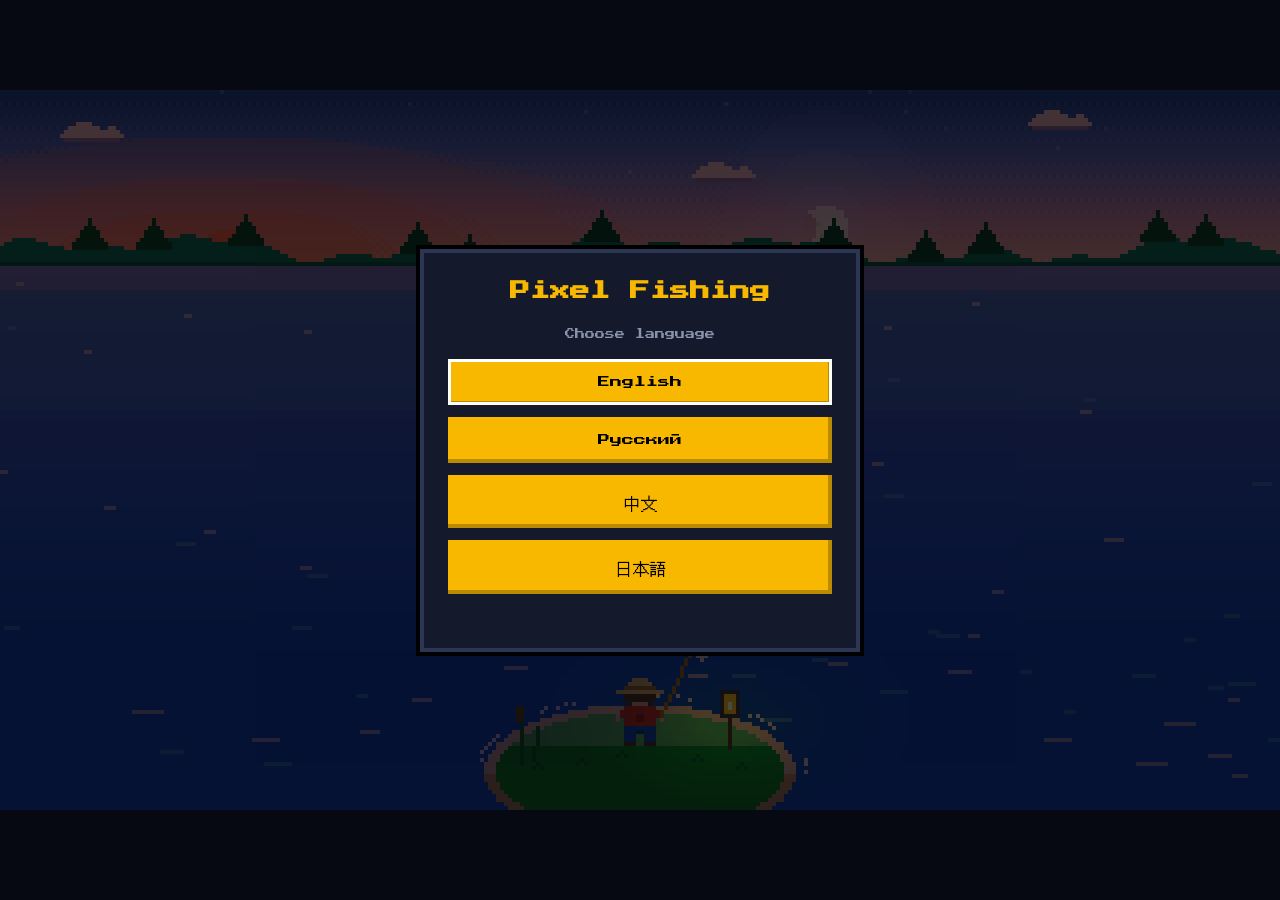
<file: web/fishing/index.html>
<!doctype html>
<html lang="en">
<head>
<meta charset="utf-8">
<meta name="viewport" content="width=device-width, initial-scale=1">
<title>Pixel Fishing</title>
<link rel="preconnect" href="https://fonts.googleapis.com">
<link rel="preconnect" href="https://fonts.gstatic.com" crossorigin>
<link href="https://fonts.googleapis.com/css2?family=DotGothic16&family=Press+Start+2P&display=swap" rel="stylesheet">
<link rel="stylesheet" href="style.css">
</head>
<body>
<div id="stage">
  <canvas id="game" width="320" height="180"></canvas>
  <canvas id="hud"></canvas>
  <!-- Гаечка: окно настроек прямо в игре (js/settings.js) -->
  <button id="gear" type="button" style="display:none" aria-label="Settings">
    <svg viewBox="0 0 16 16" shape-rendering="crispEdges" aria-hidden="true">
      <path fill="currentColor" d="M7 0h2v2h2V1h1v1h1v1h-1v2h1v2h2v2h-2v2h-1v2h1v1h-1v1h-1v-1h-2v2H7v-2H5v1H4v-1H3v-1h1v-2H3V9H1V7h2V5h1V3H3V2h1V1h1v1h2zM6 6v4h4V6z"/>
    </svg>
  </button>
</div>

<div class="overlay" id="overlay">
  <div class="card">
    <!-- Заголовок, текст и кнопки заполняет js/menu.js на выбранном языке -->
    <h1 id="overlayTitle"></h1>
    <!-- Ролик с жестом и полоска прогресса - только в настройке контроллера (js/setup.js) -->
    <video id="overlayVideo" autoplay loop muted playsinline style="display:none"></video>
    <p id="overlayText"></p>
    <div id="overlayBar" style="display:none"><i></i></div>
    <div id="overlayButtons"></div>
    <div id="overlayStatus"></div>
  </div>
</div>

<!--
  Порядок подключения важен: каждый файл может пользоваться тем, что объявлено в файлах выше.
  Что за что отвечает - см. README.md в этой папке.
-->
<script src="js/config.js"></script>
<script src="js/i18n.js"></script>
<script src="js/utils.js"></script>
<script src="js/render.js"></script>
<script src="js/sprites.js"></script>
<script src="js/scene.js"></script>
<script src="js/fisher.js"></script>
<script src="js/effects.js"></script>
<script src="js/sound.js"></script>
<script src="js/daytime.js"></script>
<script src="js/ambience.js"></script>
<script src="js/fishzone.js"></script>
<script src="js/floaters.js"></script>
<script src="js/bait.js"></script>
<script src="js/mosquito.js"></script>
<script src="js/bucket.js"></script>
<script src="js/campfire.js"></script>
<script src="js/wood.js"></script>
<script src="js/balance.js"></script>
<script src="js/stick.js"></script>
<script src="js/game.js"></script>
<script src="js/states.js"></script>
<script src="js/photo.js"></script>
<script src="js/draw.js"></script>
<script src="js/menu.js"></script>
<script src="js/settings.js"></script>
<script src="js/controller.js"></script>
<script src="js/setup.js"></script>
<script src="js/main.js"></script>
</body>
</html>
</file>
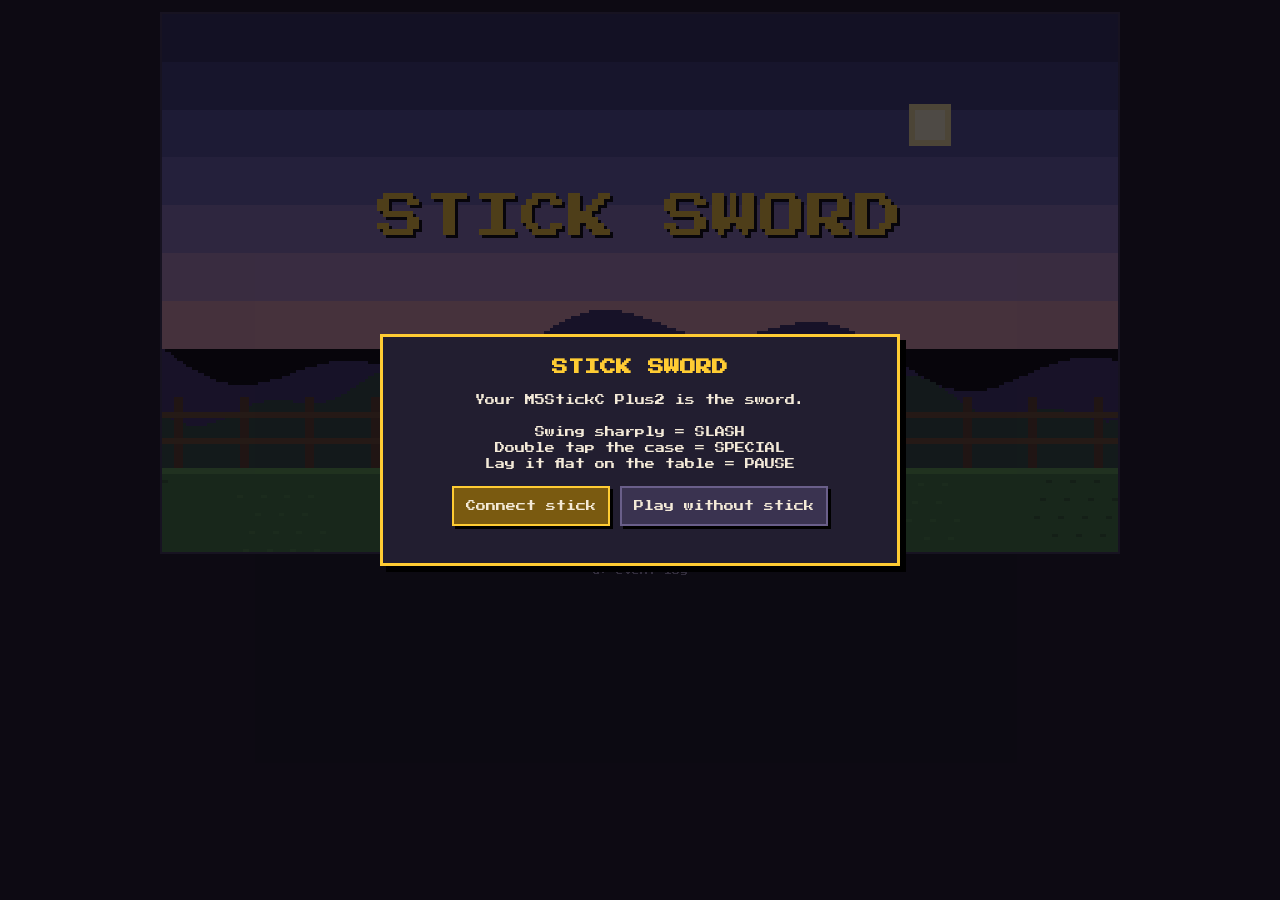
<file: skill/m5stack-motion-game-workspace/iteration-1/sword-game-stickcplus2/with_skill/outputs/index.html>
<!doctype html>
<html lang="en">
<head>
<meta charset="utf-8">
<meta name="viewport" content="width=device-width, initial-scale=1">
<title>Stick Sword</title>
<link rel="preconnect" href="https://fonts.googleapis.com">
<link href="https://fonts.googleapis.com/css2?family=Press+Start+2P&display=swap" rel="stylesheet">
<!--
  STICK SWORD — a tiny browser game played with an M5StickC Plus2 as a sword over Bluetooth LE.

  Controls (stick / keyboard / touch buttons all go through the same onControllerEvent):
    sharp swing          HIGH_G   H, Enter, or click the game   -> SLASH
    double tap the case  TAP2     Space                         -> SPECIAL ATTACK (4 s cooldown)
    button A             BTN      A                             -> spare special key
    lay flat on table    FLAT 1/0 F (toggles)                   -> PAUSE / RESUME
    G = show/hide the event log (works with the stick too: use it to tune thresholds)

  Web Bluetooth works only in Chrome / Edge (desktop or Android) and only on https:// or
  http://localhost. Keyboard/touch mode works everywhere, even opened as a local file.

  File map (all in this one page):
    CONFIG ......... every tunable number of the game
    PROTOCOL / BLE . UUIDs + packet parsing — must match StickCP2_Sword.ino
    INPUT .......... keyboard + touch buttons -> the same events as the stick
    SOUND .......... WebAudio blips, no audio files
    GAME ........... state, onControllerEvent, slash / special / pause, update()
    DRAW ........... 320x180 pixel-art canvas
    MENUS .......... the shared overlay card
  Testing from the console: __test.pause(true) stops the loop, then
    __test.ev(__test.EV.HIGH_G); __test.step(30); __test.draw();
-->
<style>
  :root { --bg: #14121c; --card: #221e30; --ink: #f4ead8; --dim: #9a90b0; --accent: #ffcc33; --line: #3a3350; }
  * { box-sizing: border-box; }
  html, body { margin: 0; height: 100%; background: var(--bg); color: var(--ink);
    font-family: "Press Start 2P", ui-monospace, monospace; }
  body { display: flex; flex-direction: column; align-items: center; padding: 12px 16px; gap: 10px; }
  #stage { position: relative; line-height: 0; }
  #game { image-rendering: pixelated; image-rendering: crisp-edges; display: block;
    border: 2px solid var(--line); background: #000; cursor: crosshair; touch-action: manipulation;
    max-width: 100%; height: auto; }
  @media (max-width: 520px) { .card h1 { font-size: 13px; } .card p { font-size: 8px; } button { font-size: 9px; } }
  #overlay { position: fixed; inset: 0; padding: 16px; z-index: 5; display: flex; align-items: center; justify-content: center;
    background: rgba(10, 8, 16, .72); line-height: 1.6; }
  #overlay.hidden { display: none; }
  .card { background: var(--card); border: 3px solid var(--accent); padding: 18px 20px; max-width: 92%;
    width: 520px; text-align: center; box-shadow: 6px 6px 0 #000; }
  .card h1 { font-size: 16px; margin: 0 0 12px; color: var(--accent); }
  .card p { font-size: 10px; margin: 0 0 14px; white-space: pre-line; color: var(--ink); }
  .card .status { font-size: 9px; color: var(--dim); min-height: 1em; margin: 10px 0 0; }
  .card .status.err { color: #ff6b6b; }
  .btns { display: flex; flex-wrap: wrap; gap: 10px; justify-content: center; }
  button { font: inherit; font-size: 10px; color: var(--ink); background: #3a3350; border: 2px solid #6a5f8a;
    padding: 10px 12px; cursor: pointer; box-shadow: 3px 3px 0 #000; }
  button:hover { background: #4a4266; }
  button:active { transform: translate(2px, 2px); box-shadow: 1px 1px 0 #000; }
  button.primary { background: #7a5a10; border-color: var(--accent); }
  #pad { display: flex; gap: 10px; flex-wrap: wrap; justify-content: center; }
  #pad.hidden { display: none; }
  #pad button { font-size: 11px; padding: 14px 16px; min-width: 120px; }
  #help { font-size: 8px; color: var(--dim); text-align: center; line-height: 1.8; max-width: 640px; }
  #log { font-family: ui-monospace, monospace; font-size: 12px; line-height: 1.4; background: #0c0b12;
    border: 1px solid var(--line); padding: 8px 10px; width: min(640px, 100%); margin: 0; white-space: pre-wrap; color: #cfc6e6; }
  #log.hidden { display: none; }
</style>
</head>
<body>
<div id="stage">
  <canvas id="game" width="320" height="180"></canvas>
  <div id="overlay" class="hidden"><div class="card">
    <h1 id="ov-title"></h1><p id="ov-text"></p><div class="btns" id="ov-btns"></div>
    <div class="status" id="ov-status"></div>
  </div></div>
</div>
<div id="pad" class="hidden">
  <button data-ev="slash">SLASH (H)</button>
  <button data-ev="special">SPECIAL (SPACE)</button>
  <button data-ev="flat">LAY FLAT (F)</button>
</div>
<div id="help">G: event log</div>
<pre id="log" class="hidden"></pre>

<script>
'use strict';
// ============================== CONFIG ==============================
const CFG = {
  W: 320, H: 180, GROUND: 152,      // scene size (pixels) and ground line
  DUMMY_X: 196,                     // where the dummy's post stands
  BASE_HP: 100,                     // HP of the first dummy
  HP_GROWTH: 1.3,                   // each next dummy has this much more HP
  SLASH_DMG: [8, 12],               // random damage range of one slash
  CRIT_CHANCE: 0.15, CRIT_MULT: 2,  // critical slash
  COMBO_WINDOW: 1.5,                // seconds between slashes that keep a combo going
  COMBO_BONUS: 0.1,                 // +10% damage per combo step...
  COMBO_MAX_BONUS: 1.0,             // ...up to +100%
  SLASH_MIN_GAP: 0.2,               // ignore a second slash sooner than this (s)
  SPECIAL_DMG: [30, 40],            // special attack damage range
  SPECIAL_COOLDOWN: 4,              // seconds before the special is ready again
  RESPAWN_DELAY: 1.8,               // seconds from KO to the next dummy
};

// ============================== PROTOCOL / BLE ==============================
// Must match StickCP2_Sword.ino. Packet: [0] id, [1] code, [2] seq, [4..7] device ms.
const BLE_SERVICE_UUID = '7a1c0001-3f5e-4b2a-9d6c-8e4f2b1a0c57';
const BLE_EVENT_UUID   = '7a1c0002-3f5e-4b2a-9d6c-8e4f2b1a0c57';
const EV = { TAP1: 0, TAP2: 1, TAP3: 2, ANY_MOT: 3, NO_MOT: 4, SIG_MOT: 5, HIGH_G: 6, LOW_G: 7,
             FLAT: 8, ORIENT: 9, REEL: 10, BLOW: 11, BTN: 12 };
const EV_NAMES = Object.fromEntries(Object.entries(EV).map(([k, v]) => [v, k]));

let inputMode = null;               // 'ble' | 'keyboard'
let device = null, lastSeq = null, lostEvents = 0;
const stick = { flat: false, battery: null };

async function connectBle() {
  if (!window.isSecureContext) throw new Error('Bluetooth needs https:// or http://localhost (not a file:// page).');
  if (!navigator.bluetooth) throw new Error('This browser has no Web Bluetooth. Use Chrome or Edge on a computer or Android.');
  if (!device) {
    device = await navigator.bluetooth.requestDevice({
      filters: [{ services: [BLE_SERVICE_UUID] }], optionalServices: ['battery_service'] });
    device.addEventListener('gattserverdisconnected', onDisconnected);
  }
  const server = await device.gatt.connect();
  const svc = await server.getPrimaryService(BLE_SERVICE_UUID);
  const evt = await svc.getCharacteristic(BLE_EVENT_UUID);
  evt.addEventListener('characteristicvaluechanged', onBleEvent);
  await evt.startNotifications();
  try {
    const bat = await (await server.getPrimaryService('battery_service')).getCharacteristic('battery_level');
    bat.addEventListener('characteristicvaluechanged', e => { stick.battery = e.target.value.getUint8(0); });
    stick.battery = (await bat.readValue()).getUint8(0);
    await bat.startNotifications();
  } catch (_) { /* battery is optional */ }
  inputMode = 'ble';
  lastSeq = null;
  logLine(`connected to ${device.name || 'stick'}`);
}

function onDisconnected() {
  logLine('stick disconnected');
  if (inputMode === 'ble') showDisconnected();
}

function onBleEvent(e) {
  const dv = e.target.value;
  if (dv.byteLength < 1) return;
  const id = dv.getUint8(0);
  const code = dv.byteLength > 1 ? dv.getUint8(1) : 0;
  const seq = dv.byteLength > 2 ? dv.getUint8(2) : 0;
  if (id === 0xFF) {                                   // state packet, ~0.5 s after connect
    stick.flat = code === 1;
    logLine(`state: ${stick.flat ? 'lying flat' : 'in hand'}`);
    applyFlat();
    return;
  }
  if (lastSeq !== null && seq !== ((lastSeq + 1) & 0xFF)) {
    lostEvents += (seq - lastSeq - 1 + 256) & 0xFF;
    logLine(`!! lost events before seq ${seq}`);
  }
  lastSeq = seq;
  onControllerEvent(id, code, seq);
}

// ============================== INPUT: keyboard + touch ==============================
// Every gesture has a key, so the whole game can be played and tested without the stick.
const randSign = () => (Math.random() < 0.5 ? 0x80 : 0);
const VIRTUAL = {
  slash:   () => onControllerEvent(EV.HIGH_G, 1 | randSign()),
  special: () => onControllerEvent(EV.TAP2),
  button:  () => onControllerEvent(EV.BTN, 1),
  flat:    () => onControllerEvent(EV.FLAT, stick.flat ? 0 : 1),
};
const KEYS = { KeyH: 'slash', Enter: 'slash', Space: 'special', KeyA: 'button', KeyF: 'flat' };

addEventListener('keydown', e => {
  initAudio();
  if (e.code === 'KeyG') { toggleLog(); return; }
  if (inputMode !== 'keyboard' || e.repeat || !(e.code in KEYS)) return;
  e.preventDefault();                                   // Space must not scroll the page
  VIRTUAL[KEYS[e.code]]();
});
document.querySelectorAll('#pad button').forEach(b =>
  b.addEventListener('click', () => { initAudio(); if (inputMode === 'keyboard') VIRTUAL[b.dataset.ev](); }));
document.getElementById('game').addEventListener('pointerdown', () => {
  initAudio();
  if (inputMode === 'keyboard' && overlayHidden()) VIRTUAL.slash();
});

// ============================== SOUND ==============================
let ac = null;
function initAudio() {
  try { if (!ac) ac = new (window.AudioContext || window.webkitAudioContext)(); if (ac.state === 'suspended') ac.resume(); } catch (_) {}
}
function beep(freq, dur, { type = 'square', vol = 0.05, slide = 0, delay = 0 } = {}) {
  if (!ac) return;
  const t = ac.currentTime + delay, o = ac.createOscillator(), g = ac.createGain();
  o.type = type; o.frequency.setValueAtTime(freq, t);
  if (slide) o.frequency.exponentialRampToValueAtTime(Math.max(20, freq + slide), t + dur);
  g.gain.setValueAtTime(vol, t); g.gain.exponentialRampToValueAtTime(0.0001, t + dur);
  o.connect(g).connect(ac.destination); o.start(t); o.stop(t + dur + 0.02);
}
function noise(dur, { freq = 1000, q = 1, vol = 0.12, delay = 0 } = {}) {
  if (!ac) return;
  const t = ac.currentTime + delay, n = Math.floor(ac.sampleRate * dur);
  const buf = ac.createBuffer(1, n, ac.sampleRate), d = buf.getChannelData(0);
  for (let i = 0; i < n; i++) d[i] = (Math.random() * 2 - 1) * (1 - i / n);
  const s = ac.createBufferSource(), f = ac.createBiquadFilter(), g = ac.createGain();
  s.buffer = buf; f.type = 'bandpass'; f.frequency.value = freq; f.Q.value = q; g.gain.value = vol;
  s.connect(f).connect(g).connect(ac.destination); s.start(t);
}
const sfx = {
  whoosh()  { noise(0.12, { freq: 2400, q: 0.8, vol: 0.08 }); },
  hit()     { noise(0.08, { freq: 700, vol: 0.18 }); beep(180, 0.06, { slide: -80 }); },
  crit()    { noise(0.1, { freq: 900, vol: 0.2 }); beep(660, 0.08, { vol: 0.06 }); beep(990, 0.1, { vol: 0.05, delay: 0.06 }); },
  special() { beep(220, 0.35, { type: 'sawtooth', slide: 660, vol: 0.06 }); noise(0.3, { freq: 500, q: 0.5, vol: 0.25, delay: 0.12 }); },
  denied()  { beep(140, 0.12, { vol: 0.05 }); beep(110, 0.15, { vol: 0.05, delay: 0.1 }); },
  ko()      { [523, 659, 784, 1047].forEach((f, i) => beep(f, 0.12, { delay: i * 0.09, vol: 0.05 })); },
  pause()   { beep(440, 0.08, { vol: 0.04 }); beep(330, 0.1, { vol: 0.04, delay: 0.08 }); },
  resume()  { beep(330, 0.08, { vol: 0.04 }); beep(440, 0.1, { vol: 0.04, delay: 0.08 }); },
};

// ============================== GAME ==============================
const rnd = (a, b) => a + Math.random() * (b - a);
const game = {
  mode: 'menu',          // 'menu' | 'play'
  paused: false, pauseReason: '',
  time: 0, round: 1, roundTime: 0,
  combo: 0, comboT: 0, bestCombo: 0, hits: 0,
  lastSlash: -9, specialCD: 0,
  dummy: null,
  sword: { t: 1, dir: 1 },                   // swing animation 0..1
  fx: [], parts: [], nums: [], shake: 0, flash: 0, msg: '', msgT: 0,
};

function newDummy() {
  const hp = Math.round(CFG.BASE_HP * Math.pow(CFG.HP_GROWTH, game.round - 1));
  game.dummy = { hp, maxHp: hp, ang: 0, angV: 0, hitT: 0, dead: false, deadT: 0 };
  game.roundTime = 0;
}

function startGame() {
  Object.assign(game, { mode: 'play', paused: false, pauseReason: '', round: 1, combo: 0, bestCombo: 0,
                        hits: 0, specialCD: 0, fx: [], parts: [], nums: [] });
  newDummy();
  hideOverlay();
  document.getElementById('pad').classList.toggle('hidden', inputMode !== 'keyboard');
  showMsg('FIGHT!', 1.2);
  if (inputMode === 'ble' && stick.flat) pause('flat');
}

// The single entry point for every input: stick, keyboard, touch.
function onControllerEvent(id, code = 0, seq = null) {
  logLine(`${(EV_NAMES[id] || 'id ' + id).padEnd(7)} code=0x${code.toString(16).padStart(2, '0')}` +
          (seq !== null ? `  seq=${seq}` : ''));
  if (id === EV.FLAT) { stick.flat = code === 1; applyFlat(); return; }
  if (game.mode !== 'play' || game.paused) return;
  if (id === EV.HIGH_G) slash(code);
  else if (id === EV.TAP2 || id === EV.BTN) special();
}

function applyFlat() {
  if (game.mode !== 'play') return;
  if (stick.flat) { if (!game.paused) pause('flat'); }
  else if (game.paused && game.pauseReason === 'flat') resume();
}

function pause(reason) {
  game.paused = true; game.pauseReason = reason;
  if (reason === 'flat') {
    sfx.pause();
    const howTo = inputMode === 'ble' ? 'Pick the stick up to keep fighting.' : 'Press F (or LAY FLAT) again to resume.';
    showOverlay('PAUSED', `Your sword is lying flat.\n${howTo}`,
      inputMode === 'ble' ? [{ label: 'Resume anyway', fn: () => { stick.flat = false; resume(); } }] : []);
  }
}
function resume() {
  game.paused = false; game.pauseReason = '';
  hideOverlay(); sfx.resume(); showMsg('GO!', 0.8);
}

function showMsg(text, dur) { game.msg = text; game.msgT = dur; }

function slash(code) {
  if (game.time - game.lastSlash < CFG.SLASH_MIN_GAP) return;
  game.lastSlash = game.time;
  const dir = (code & 0x80) ? -1 : 1;           // swing direction from the sign of the jerk
  game.sword = { t: 0, dir };
  game.fx.push({ kind: 'slash', dir, t: 0, life: 0.22, tilt: rnd(-0.25, 0.25) });
  sfx.whoosh();
  const d = game.dummy;
  if (d.dead) return;
  game.combo = game.comboT > 0 ? game.combo + 1 : 1;
  game.comboT = CFG.COMBO_WINDOW;
  game.bestCombo = Math.max(game.bestCombo, game.combo);
  const bonus = Math.min(CFG.COMBO_MAX_BONUS, (game.combo - 1) * CFG.COMBO_BONUS);
  const crit = Math.random() < CFG.CRIT_CHANCE;
  let dmg = Math.round(rnd(CFG.SLASH_DMG[0], CFG.SLASH_DMG[1]) * (1 + bonus));
  if (crit) dmg *= CFG.CRIT_MULT;
  hitDummy(dmg, dir, crit ? 'crit' : 'hit');
}

function special() {
  if (game.specialCD > 0) { sfx.denied(); showMsg('SPECIAL CHARGING...', 0.8); return; }
  const d = game.dummy;
  if (d.dead) return;
  game.specialCD = CFG.SPECIAL_COOLDOWN;
  game.sword = { t: 0, dir: 1 };
  game.fx.push({ kind: 'special', t: 0, life: 0.5 });
  game.flash = 0.25;
  sfx.special();
  showMsg('CROSS SLASH!', 1);
  hitDummy(Math.round(rnd(CFG.SPECIAL_DMG[0], CFG.SPECIAL_DMG[1])), Math.random() < 0.5 ? -1 : 1, 'special');
}

function hitDummy(dmg, dir, kind) {
  const d = game.dummy;
  d.hp = Math.max(0, d.hp - dmg);
  d.angV += dir * (kind === 'special' ? 5 : kind === 'crit' ? 3.5 : 2.2);
  d.hitT = 0.12;
  game.hits++;
  game.shake = kind === 'special' ? 5 : kind === 'crit' ? 3 : 1.5;
  const color = kind === 'special' ? '#7ff7ff' : kind === 'crit' ? '#ffcc33' : '#ffffff';
  game.nums.push({ x: CFG.DUMMY_X + rnd(-10, 10), y: 70, text: (kind === 'crit' ? 'CRIT ' : '') + dmg, color, t: 0 });
  spawnStraw(kind === 'special' ? 26 : 9, dir);
  if (kind === 'crit') sfx.crit(); else if (kind === 'hit') sfx.hit();   // special has its own sound
  if (d.hp <= 0) {
    d.dead = true; d.deadT = 0; d.fallDir = dir;
    spawnStraw(40, dir);
    sfx.ko();
    showMsg(`DUMMY ${game.round} DOWN! ${game.roundTime.toFixed(1)}s`, CFG.RESPAWN_DELAY);
  }
}

function spawnStraw(n, dir) {
  for (let i = 0; i < n; i++)
    game.parts.push({ x: CFG.DUMMY_X + rnd(-8, 8), y: rnd(80, 115), vx: dir * rnd(10, 90) + rnd(-30, 30),
                      vy: rnd(-110, -20), life: rnd(0.6, 1.3), t: 0, c: Math.random() < 0.5 ? '#f0d070' : '#c89a40' });
}

function update(dt) {
  game.time += dt;
  game.roundTime += game.dummy.dead ? 0 : dt;
  game.specialCD = Math.max(0, game.specialCD - dt);
  if (game.comboT > 0 && (game.comboT -= dt) <= 0) game.combo = 0;
  const d = game.dummy;
  if (!d.dead) {                                   // spring wobble back to upright
    d.angV += (-40 * d.ang - 5 * d.angV) * dt;
    d.ang += d.angV * dt;
  } else {                                         // fall over, then the next dummy
    d.deadT += dt;
    d.ang += ((d.fallDir || 1) * 1.45 - d.ang) * Math.min(1, dt * 6);
    if (d.deadT >= CFG.RESPAWN_DELAY) { game.round++; newDummy(); showMsg(`ROUND ${game.round}`, 1); }
  }
  d.hitT = Math.max(0, d.hitT - dt);
  game.sword.t = Math.min(1, game.sword.t + dt / 0.28);
  for (const f of game.fx) f.t += dt;
  game.fx = game.fx.filter(f => f.t < f.life);
  for (const p of game.parts) { p.t += dt; p.vy += 260 * dt; p.x += p.vx * dt; p.y = Math.min(CFG.GROUND, p.y + p.vy * dt); if (p.y >= CFG.GROUND) p.vx *= 0.8; }
  game.parts = game.parts.filter(p => p.t < p.life);
  for (const n of game.nums) { n.t += dt; n.y -= 22 * dt; }
  game.nums = game.nums.filter(n => n.t < 1);
  game.shake = Math.max(0, game.shake - dt * 18);
  game.flash = Math.max(0, game.flash - dt);
  game.msgT = Math.max(0, game.msgT - dt);
}

// ============================== DRAW ==============================
const cv = document.getElementById('game');
const ctx = cv.getContext('2d');
ctx.imageSmoothingEnabled = false;

function mkCanvas(w, h, fn) { const c = document.createElement('canvas'); c.width = w; c.height = h; const x = c.getContext('2d'); fn(x); return c; }
function px(x, c, X, Y, w = 1, h = 1) { x.fillStyle = c; x.fillRect(X, Y, w, h); }

// Training dummy, 32x64, pivot at the bottom of the post (16, 63)
const DUMMY = mkCanvas(32, 64, x => {
  px(x, '#6b4423', 14, 26, 4, 38); px(x, '#4a2e17', 17, 26, 1, 38);                // post
  px(x, '#7a5230', 0, 22, 32, 3);  px(x, '#4a2e17', 0, 25, 32, 1);                 // arms
  for (const ax of [0, 29]) { px(x, '#f0d070', ax, 20, 3, 1); px(x, '#f0d070', ax - 1 + (ax ? 2 : 0), 26, 2, 1); } // straw tufts
  for (let y = 16; y <= 46; y++) {                                                 // sack body
    const hw = Math.round(8 + 2 * Math.sin((y - 16) / 30 * Math.PI));
    px(x, '#d8b878', 16 - hw, y, hw * 2, 1);
    px(x, '#b8945a', 16 + hw - 3, y, 3, 1);
    px(x, '#ecd29a', 16 - hw + 1, y, 2, 1);
  }
  px(x, '#7a5a30', 6, 27, 20, 2); px(x, '#7a5a30', 7, 40, 18, 2);                  // rope bands
  px(x, '#f0d070', 10, 46, 2, 3); px(x, '#f0d070', 15, 46, 2, 4); px(x, '#f0d070', 20, 46, 2, 3); // straw skirt
  for (let dy = -7; dy <= 7; dy++) for (let dx = -7; dx <= 7; dx++)                // head
    if (dx * dx + dy * dy <= 46) px(x, dx > 3 ? '#b8945a' : '#d8b878', 16 + dx, 8 + dy);
  for (const ex of [12, 18]) { px(x, '#3a2410', ex, 6); px(x, '#3a2410', ex + 2, 6); px(x, '#3a2410', ex + 1, 7); px(x, '#3a2410', ex, 8); px(x, '#3a2410', ex + 2, 8); } // X eyes
  px(x, '#3a2410', 13, 11, 6, 1); px(x, '#3a2410', 14, 12); px(x, '#3a2410', 16, 12);  // stitched mouth
  px(x, '#f0d070', 13, 0, 2, 2); px(x, '#f0d070', 17, 0, 2, 1);                    // hair
});
const DUMMY_HIT = mkCanvas(32, 64, x => { x.drawImage(DUMMY, 0, 0); x.globalCompositeOperation = 'source-atop'; x.fillStyle = '#fff'; x.fillRect(0, 0, 32, 64); });

// Sword, 9x46, pivot at the pommel (4, 44)
const SWORD = mkCanvas(9, 46, x => {
  px(x, '#d8dde8', 3, 2, 3, 30); px(x, '#ffffff', 3, 2, 1, 30); px(x, '#8a92a6', 5, 2, 1, 30); // blade
  px(x, '#d8dde8', 4, 0, 1, 2);                                                    // tip
  px(x, '#e8b030', 0, 32, 9, 2); px(x, '#a07018', 0, 34, 9, 1);                    // guard
  px(x, '#6b3a1a', 3, 35, 3, 8); px(x, '#8a5028', 3, 36, 3, 1); px(x, '#8a5028', 3, 39, 3, 1); // grip
  px(x, '#e8b030', 2, 43, 5, 3);                                                   // pommel
});

// Static background: sky bands, hills, fence, grass
const BG = mkCanvas(CFG.W, CFG.H, x => {
  const sky = ['#2a2a5a', '#3a3a78', '#4e4e96', '#6a62ae', '#8c78bc', '#b48cc0', '#e0a0b0'];
  sky.forEach((c, i) => px(x, c, 0, i * 16, CFG.W, 16));
  px(x, '#f8e8a0', 250, 30, 14, 14); px(x, '#fff8d0', 252, 32, 10, 10);              // moon
  for (let X = 0; X < CFG.W; X++) {                                                // hills
    const h1 = 112 + Math.round(10 * Math.sin(X / 37) + 6 * Math.sin(X / 13));
    px(x, '#3c3068', X, h1, 1, CFG.H - h1);
    const h2 = 128 + Math.round(7 * Math.sin(X / 23 + 1) + 3 * Math.sin(X / 7));
    px(x, '#2c4a3a', X, h2, 1, CFG.H - h2);
  }
  for (let X = 4; X < CFG.W; X += 22) { px(x, '#5a3a20', X, 128, 3, 24); }         // fence
  px(x, '#6b4a28', 0, 133, CFG.W, 2); px(x, '#6b4a28', 0, 142, CFG.W, 2);
  px(x, '#3e7a3a', 0, CFG.GROUND, CFG.W, CFG.H - CFG.GROUND);                      // ground
  px(x, '#5aa04a', 0, CFG.GROUND, CFG.W, 2);
  for (let i = 0; i < 90; i++) { const X = (i * 53) % CFG.W, Y = CFG.GROUND + 4 + (i * 17) % 24; px(x, i % 3 ? '#4a8a40' : '#2e5e2c', X, Y, 2, 1); }
});

function text(s, x, y, color = '#fff', align = 'left', size = 8) {
  ctx.font = `${size}px "Press Start 2P", monospace`;
  ctx.textAlign = align; ctx.textBaseline = 'top';
  ctx.fillStyle = '#000'; ctx.fillText(s, Math.round(x) + 1, Math.round(y) + 1);
  ctx.fillStyle = color;  ctx.fillText(s, Math.round(x), Math.round(y));
}

function draw() {
  ctx.save();
  if (game.shake > 0) ctx.translate(Math.round(rnd(-game.shake, game.shake)), Math.round(rnd(-game.shake, game.shake)));
  ctx.drawImage(BG, 0, 0);
  if (game.mode === 'play' && game.dummy) drawPlay();
  ctx.restore();
  if (game.flash > 0) { ctx.fillStyle = `rgba(255,255,255,${(game.flash / 0.25) * 0.6})`; ctx.fillRect(0, 0, CFG.W, CFG.H); }
  if (game.mode === 'play') drawHud();
  else text('STICK SWORD', CFG.W / 2, 60, '#ffcc33', 'center', 16);
}

function drawPlay() {
  const d = game.dummy, gx = CFG.DUMMY_X, gy = CFG.GROUND;
  // shadow
  px(ctx, 'rgba(0,0,0,.35)', gx - 14, gy - 1, 28, 3);
  // dummy (rotated around the base of its post)
  ctx.save();
  ctx.globalAlpha = d.dead ? Math.max(0, 1 - Math.max(0, d.deadT - 0.9) / 0.8) : 1;
  ctx.translate(gx, gy); ctx.rotate(d.ang);
  ctx.drawImage(d.hitT > 0 ? DUMMY_HIT : DUMMY, -16, -63);
  ctx.restore();
  // slash effects
  for (const f of game.fx) {
    const k = f.t / f.life;
    ctx.save(); ctx.translate(gx, 96);
    ctx.globalAlpha = 1 - k;
    if (f.kind === 'slash') {
      ctx.rotate(f.tilt + (f.dir > 0 ? 0.6 : -0.6));
      ctx.fillStyle = '#ffffff';
      const len = 70 * Math.min(1, k * 3);
      ctx.fillRect(-35 * f.dir, -1, len * f.dir, 2);
      ctx.fillStyle = '#9fe8ff';
      ctx.fillRect(-35 * f.dir, 1, len * f.dir, 1);
    } else {
      for (const a of [0.75, -0.75]) {
        ctx.save(); ctx.rotate(a);
        ctx.fillStyle = '#7ff7ff'; ctx.fillRect(-60, -3, 120 * Math.min(1, k * 4), 6);
        ctx.fillStyle = '#ffffff'; ctx.fillRect(-60, -1, 120 * Math.min(1, k * 4), 2);
        ctx.restore();
      }
    }
    ctx.restore();
  }
  // straw particles
  for (const p of game.parts) { ctx.globalAlpha = Math.min(1, (p.life - p.t) * 3); px(ctx, p.c, Math.round(p.x), Math.round(p.y), 2, 1); }
  ctx.globalAlpha = 1;
  // player's sword (bottom left), swings with each slash
  const s = game.sword, e = 1 - Math.pow(1 - s.t, 3);
  const rest = -0.35, from = s.dir > 0 ? -1.5 : 1.0, to = s.dir > 0 ? 1.0 : -1.5;
  const ang = s.t >= 1 ? rest : (s.t < 0.5 ? from + (to - from) * (e / 0.875) : to + (rest - to) * ((s.t - 0.5) / 0.5));
  ctx.save(); ctx.translate(92, 176); ctx.rotate(ang); ctx.drawImage(SWORD, -4, -44 * 1.6, 9 * 1.6, 46 * 1.6); ctx.restore();
  // damage numbers
  for (const n of game.nums) { ctx.globalAlpha = 1 - n.t; text(n.text, n.x, n.y, n.color, 'center'); }
  ctx.globalAlpha = 1;
}

function drawHud() {
  const d = game.dummy;
  // HP bar above the dummy
  const bw = 100, bx = CFG.DUMMY_X - bw / 2, by = 22;
  px(ctx, '#000', bx - 1, by - 1, bw + 2, 8);
  px(ctx, '#5a1a1a', bx, by, bw, 6);
  px(ctx, d.hp / d.maxHp > 0.3 ? '#e04040' : '#ff8030', bx, by, Math.round(bw * d.hp / d.maxHp), 6);
  px(ctx, 'rgba(255,255,255,.35)', bx, by, Math.round(bw * d.hp / d.maxHp), 1);
  text(`HP ${d.hp}/${d.maxHp}`, CFG.DUMMY_X, by + 9, '#fff', 'center');
  // round, time, combo
  text(`ROUND ${game.round}`, 6, 6, '#ffcc33');
  text(`${game.roundTime.toFixed(1)}s`, 6, 18, '#cfc6e6');
  if (game.combo > 1) text(`COMBO x${game.combo}`, 6, 34, game.combo >= 5 ? '#ff8030' : '#fff');
  if (game.bestCombo > 1) text(`BEST x${game.bestCombo}`, 6, 46, '#9a90b0');
  // input / battery
  const src = inputMode === 'ble' ? `STICK${stick.battery != null ? ' ' + stick.battery + '%' : ''}` : 'KEYBOARD';
  text(src, CFG.W - 6, 6, inputMode === 'ble' ? '#7fe08a' : '#9a90b0', 'right');
  // special meter
  const ready = game.specialCD <= 0, mx = 210, my = 160, mw = 100;
  text('SPECIAL', mx, my - 10, ready ? '#7ff7ff' : '#9a90b0');
  px(ctx, '#000', mx - 1, my - 1, mw + 2, 7);
  px(ctx, '#203040', mx, my, mw, 5);
  px(ctx, ready ? '#7ff7ff' : '#3a7a90', mx, my, Math.round(mw * (1 - game.specialCD / CFG.SPECIAL_COOLDOWN)), 5);
  if (ready && Math.floor(game.time * 3) % 2 === 0) text('READY!', mx + mw, my - 10, '#ffffff', 'right');
  // centre message
  if (game.msgT > 0) text(game.msg, CFG.W / 2, 56, '#ffffff', 'center', game.msg.length > 14 ? 8 : 12);
  // hint
  const hint = inputMode === 'ble' ? 'SWING=SLASH  2xTAP=SPECIAL  LAY FLAT=PAUSE' : 'H=SLASH  SPACE=SPECIAL  F=PAUSE';
  ctx.globalAlpha = 0.8; text(hint, 6, 170, '#f4ead8', 'left', 6); ctx.globalAlpha = 1;
}

// ============================== MENUS (shared overlay card) ==============================
const ov = document.getElementById('overlay');
function showOverlay(title, body, buttons = [], status = '', isErr = false) {
  document.getElementById('ov-title').textContent = title;
  document.getElementById('ov-text').textContent = body;
  const box = document.getElementById('ov-btns'); box.innerHTML = '';
  for (const b of buttons) {
    const el = document.createElement('button');
    el.textContent = b.label; if (b.primary) el.className = 'primary';
    el.addEventListener('click', () => { initAudio(); b.fn(); });
    box.appendChild(el);
  }
  setStatus(status, isErr);
  ov.classList.remove('hidden');
}
function setStatus(s, isErr = false) { const el = document.getElementById('ov-status'); el.textContent = s; el.classList.toggle('err', isErr); }
function hideOverlay() { ov.classList.add('hidden'); }
function overlayHidden() { return ov.classList.contains('hidden'); }

function showMenu() {
  game.mode = 'menu';
  showOverlay('STICK SWORD',
    'Your M5StickC Plus2 is the sword.\n\nSwing sharply = SLASH\nDouble tap the case = SPECIAL\nLay it flat on the table = PAUSE',
    [{ label: 'Connect stick', primary: true, fn: doConnect },
     { label: 'Play without stick', fn: playKeyboard }]);
}

async function doConnect() {
  setStatus('Choose "StickCP2-Sword" in the browser window...');
  try {
    await connectBle();
    startGame();
  } catch (err) {
    const msg = err && err.name === 'NotFoundError' ? 'No stick chosen. Is it switched on and not connected elsewhere?' : (err.message || String(err));
    setStatus(msg, true);
  }
}

function playKeyboard() {
  inputMode = 'keyboard';
  stick.flat = false;
  startGame();
}

function showDisconnected() {
  if (game.mode === 'play') { game.paused = true; game.pauseReason = 'disconnected'; }
  showOverlay('STICK DISCONNECTED', 'The game is paused.\nSwitch the stick on (power button on the side) and reconnect.',
    [{ label: 'Reconnect', primary: true, fn: async () => {
        setStatus('Connecting...');
        try { await connectBle(); if (game.mode !== 'play') startGame(); else if (!stick.flat) resume(); else pause('flat'); }
        catch (err) { setStatus(err.message || String(err), true); }
      } },
     { label: 'Play without stick', fn: () => { inputMode = 'keyboard'; stick.flat = false;
        document.getElementById('pad').classList.remove('hidden');
        if (game.mode === 'play') resume(); else startGame(); } }]);
}

// ============================== Event log (G) ==============================
const logEl = document.getElementById('log');
const logLines = [];
function logLine(s) {
  const t = (performance.now() / 1000).toFixed(2).padStart(8);
  logLines.unshift(`${t}  ${s}`); logLines.length = Math.min(logLines.length, 14);
  if (!logEl.classList.contains('hidden')) renderLog();
}
function renderLog() { logEl.textContent = `lost events: ${lostEvents}   battery: ${stick.battery ?? '-'}%   flat: ${stick.flat}\n` + logLines.join('\n'); }
function toggleLog() { logEl.classList.toggle('hidden'); renderLog(); }

// ============================== Layout + main loop ==============================
function fit() {
  const avail = Math.min(innerWidth - 36, (innerHeight - 170) * 16 / 9);
  const s = avail / CFG.W;
  const scale = s >= 2 ? Math.floor(s) : s;   // integer scale keeps pixels crisp; small phones get what fits
  cv.style.width = Math.round(CFG.W * scale) + 'px';   // height follows (height: auto)
}
addEventListener('resize', fit); fit();

let last = performance.now() / 1000, loopPaused = false;
function frame(ms) {
  const t = ms / 1000, dt = Math.min(0.05, t - last); last = t;   // clamp: no jump after a tab switch
  if (!loopPaused && game.mode === 'play' && !game.paused) update(dt);
  draw();
  requestAnimationFrame(frame);
}
document.fonts && document.fonts.ready.then(() => draw());
showMenu();
requestAnimationFrame(frame);

// Test hooks for the browser console / automation
window.__test = {
  EV, game, ev: onControllerEvent, draw, update, playKeyboard,
  pause(on) { loopPaused = on; },
  step(n = 1) { for (let i = 0; i < n; i++) update(1 / 60); },
};
</script>
</body>
</html>
</file>
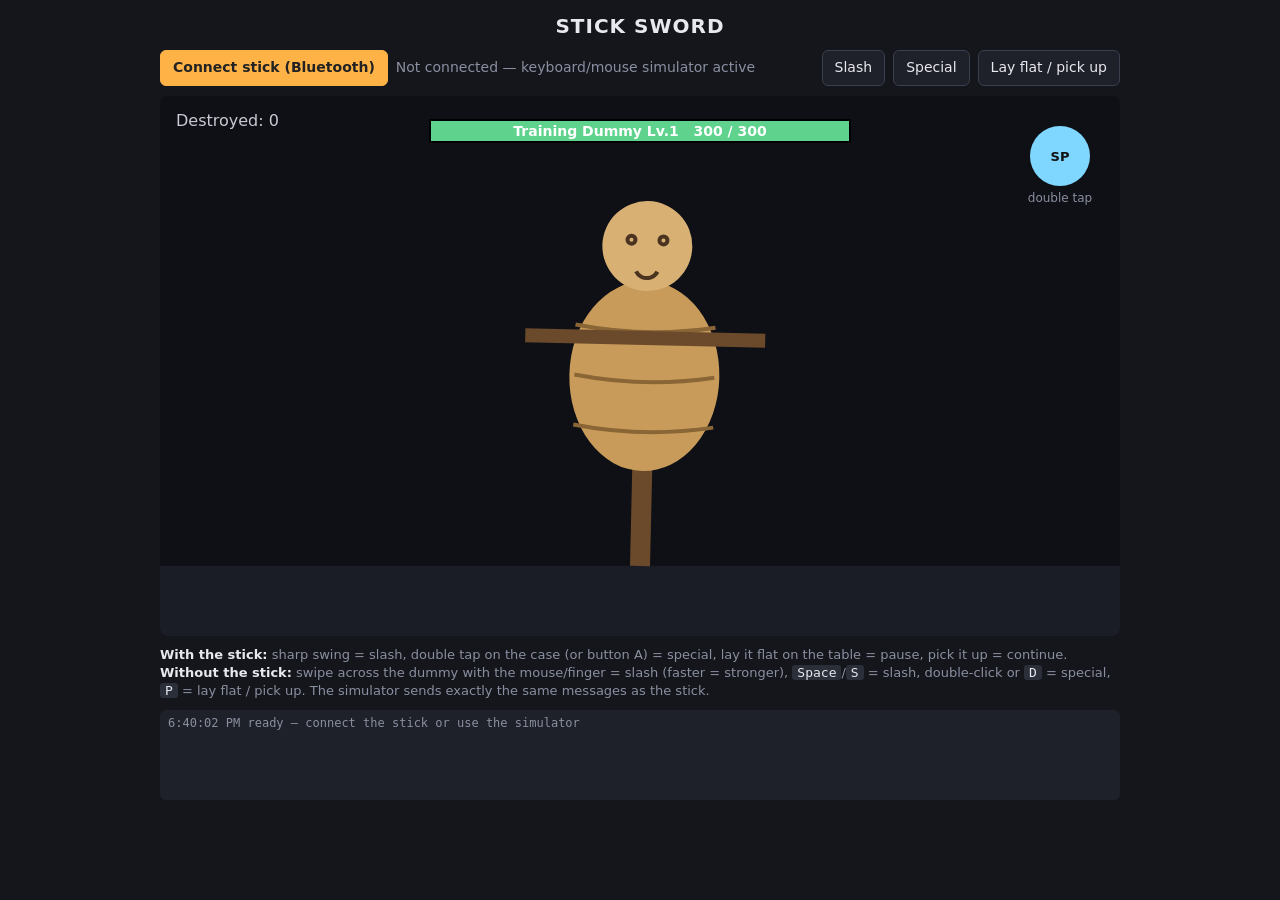
<file: skill/m5stack-motion-game-workspace/iteration-1/sword-game-stickcplus2/without_skill/outputs/index.html>
<!doctype html>
<html lang="en">
<head>
<meta charset="utf-8">
<meta name="viewport" content="width=device-width, initial-scale=1">
<title>StickSword</title>
<style>
  :root { --bg:#14161c; --panel:#1e2129; --text:#e8e8ee; --muted:#8a8fa0; --accent:#ffb347; --ok:#5fd38d; --bad:#ff6b6b; }
  * { box-sizing: border-box; }
  body { margin:0; background:var(--bg); color:var(--text); font:14px/1.4 system-ui, sans-serif; display:flex; flex-direction:column; align-items:center; padding:12px; gap:10px; }
  h1 { margin:0; font-size:20px; letter-spacing:1px; }
  #bar { display:flex; flex-wrap:wrap; gap:8px; align-items:center; justify-content:center; width:100%; max-width:960px; }
  button { background:var(--panel); color:var(--text); border:1px solid #3a3f4d; border-radius:6px; padding:7px 12px; font:inherit; cursor:pointer; }
  button:hover { border-color:var(--accent); }
  button.primary { background:var(--accent); color:#222; border-color:var(--accent); font-weight:600; }
  #status { color:var(--muted); }
  #status.ok { color:var(--ok); } #status.bad { color:var(--bad); }
  canvas { width:100%; max-width:960px; aspect-ratio:16/9; background:#0e1016; border-radius:8px; touch-action:none; cursor:crosshair; }
  #help { max-width:960px; color:var(--muted); font-size:13px; }
  #help b { color:var(--text); }
  #log { width:100%; max-width:960px; height:90px; overflow:auto; background:var(--panel); border-radius:6px; padding:6px 8px; font:12px ui-monospace, monospace; color:var(--muted); }
  kbd { background:#2b2f3a; border-radius:3px; padding:0 5px; color:var(--text); }
</style>
</head>
<body>
<h1>STICK SWORD</h1>
<div id="bar">
  <button id="connectBtn" class="primary">Connect stick (Bluetooth)</button>
  <span id="status">Not connected — keyboard/mouse simulator active</span>
  <span id="bat"></span>
  <span style="flex:1"></span>
  <button data-sim="slash">Slash</button>
  <button data-sim="special">Special</button>
  <button data-sim="flat">Lay flat / pick up</button>
</div>
<canvas id="game" width="960" height="540"></canvas>
<div id="help">
  <b>With the stick:</b> sharp swing = slash, double tap on the case (or button A) = special, lay it flat on the table = pause, pick it up = continue.<br>
  <b>Without the stick:</b> swipe across the dummy with the mouse/finger = slash (faster = stronger), <kbd>Space</kbd>/<kbd>S</kbd> = slash,
  double-click or <kbd>D</kbd> = special, <kbd>P</kbd> = lay flat / pick up. The simulator sends exactly the same messages as the stick.
</div>
<div id="log"></div>

<script>
// ===================================================================== BLE
const SERVICE = '6e400001-b5a3-f393-e0a9-e50e24dcca9e';
const RX      = '6e400002-b5a3-f393-e0a9-e50e24dcca9e'; // game -> stick
const TX      = '6e400003-b5a3-f393-e0a9-e50e24dcca9e'; // stick -> game

let device = null, rxChar = null, userDisconnect = false;
const $ = id => document.getElementById(id);

function log(msg) {
  const el = $('log');
  const t = new Date().toLocaleTimeString();
  el.insertAdjacentHTML('afterbegin', `<div>${t}  ${msg}</div>`);
  while (el.childNodes.length > 60) el.lastChild.remove();
}
function setStatus(text, cls) { const s = $('status'); s.textContent = text; s.className = cls || ''; }

async function connect() {
  if (!navigator.bluetooth) {
    setStatus('Web Bluetooth not available: use Chrome/Edge (desktop or Android) over https:// or http://localhost', 'bad');
    return;
  }
  try {
    device = await navigator.bluetooth.requestDevice({
      filters: [{ namePrefix: 'StickSword' }],
      optionalServices: [SERVICE]
    });
    device.addEventListener('gattserverdisconnected', onDisconnected);
    userDisconnect = false;
    await openGatt();
  } catch (e) {
    if (e.name !== 'NotFoundError') setStatus('Connect failed: ' + e.message, 'bad'); // NotFoundError = chooser cancelled
    log('connect: ' + e.message);
  }
}

async function openGatt() {
  setStatus('Connecting to ' + device.name + '…');
  const server = await device.gatt.connect();
  const svc = await server.getPrimaryService(SERVICE);
  const tx = await svc.getCharacteristic(TX);
  rxChar = await svc.getCharacteristic(RX);
  tx.addEventListener('characteristicvaluechanged', e => {
    const text = new TextDecoder().decode(e.target.value);
    text.split('\n').forEach(line => line.trim() && handleMessage(line.trim(), 'stick'));
  });
  await tx.startNotifications();
  setStatus('Connected: ' + device.name, 'ok');
  $('connectBtn').textContent = 'Disconnect';
  log('connected');
}

async function onDisconnected() {
  rxChar = null;
  $('connectBtn').textContent = 'Connect stick (Bluetooth)';
  $('bat').textContent = '';
  if (userDisconnect) { setStatus('Disconnected — simulator active'); return; }
  setStatus('Connection lost, reconnecting…', 'bad');
  for (let i = 0; i < 5 && device && !userDisconnect; i++) {
    try { await openGatt(); return; } catch (e) { await new Promise(r => setTimeout(r, 1500)); }
  }
  setStatus('Disconnected — press Connect again (simulator active)', 'bad');
}

$('connectBtn').onclick = () => {
  if (device && device.gatt.connected) { userDisconnect = true; device.gatt.disconnect(); }
  else connect();
};

async function sendToStick(cmd) {
  if (!rxChar) return;
  try { await rxChar.writeValueWithoutResponse(new TextEncoder().encode(cmd)); }
  catch (e) { try { await rxChar.writeValue(new TextEncoder().encode(cmd)); } catch (_) {} }
}

// ===================================================================== messages (stick or simulator)
// Protocol: "SLASH <peak_dps>", "SPECIAL", "PAUSE", "RESUME", "BAT <pct>", "HELLO ..."
function handleMessage(line, source) {
  const [cmd, arg] = line.split(/\s+/);
  if (cmd !== 'BAT') log(`${source}: ${line}`);
  switch (cmd) {
    case 'SLASH': {
      const dps = parseFloat(arg) || 600;
      const strength = Math.min(1, Math.max(0, (dps - 350) / (1600 - 350)));
      game.slash(strength);
      break;
    }
    case 'SPECIAL': game.special(); break;
    case 'PAUSE':   game.setPaused(true); break;
    case 'RESUME':  game.setPaused(false); break;
    case 'BAT':     $('bat').textContent = '🔋 ' + arg + '%'; break;
  }
}

// ===================================================================== game
const cv = $('game'), ctx = cv.getContext('2d');
const W = cv.width, H = cv.height;
const rnd = (a, b) => a + Math.random() * (b - a);

const game = {
  level: 1, maxHp: 300, hp: 300, kills: 0,
  paused: false, simFlat: false,
  combo: 0, lastHit: 0,
  specialReadyAt: 0, SPECIAL_CD: 3000,
  deadUntil: 0,
  t: 0,                 // game time (frozen while paused)
  flash: 0, shake: 0, wobble: 0,
  slashes: [], numbers: [], particles: [], rings: [], banner: null,

  alive() { return this.deadUntil === 0; },

  slash(strength) {
    if (this.paused || !this.alive()) return;
    this.combo = (this.t - this.lastHit < 1200) ? this.combo + 1 : 1;
    this.lastHit = this.t;
    const dmg = Math.round((8 + strength * 22) * (1 + Math.min(this.combo, 10) * 0.06));
    // random slash line across the dummy
    const cx = W / 2, cy = 280, ang = rnd(-0.9, 0.9) + (Math.random() < 0.5 ? 0 : Math.PI);
    const len = 170 + strength * 90;
    this.slashes.push({ x1: cx - Math.cos(ang) * len, y1: cy - Math.sin(ang) * len,
                        x2: cx + Math.cos(ang) * len, y2: cy + Math.sin(ang) * len,
                        life: 1, w: 3 + strength * 7 });
    this.wobble = Math.min(1, this.wobble + 0.4 + strength * 0.4);
    this.burst(cx + rnd(-30, 30), cy + rnd(-40, 40), 10 + strength * 15, '#ffd27a');
    this.hit(dmg, strength > 0.75 ? '#ff9f43' : '#fff');
    beepLocal(500 + strength * 400, 0.05);
  },

  special() {
    if (this.paused || !this.alive()) return;
    if (this.t < this.specialReadyAt) {
      this.banner = { text: 'Special recharging…', life: 0.8, color: '#8a8fa0' };
      return;
    }
    this.specialReadyAt = this.t + this.SPECIAL_CD;
    this.rings.push({ r: 20, life: 1 });
    for (let i = 0; i < 6; i++) {
      const a = i * Math.PI / 3;
      this.slashes.push({ x1: W/2 - Math.cos(a)*260, y1: 280 - Math.sin(a)*260,
                          x2: W/2 + Math.cos(a)*260, y2: 280 + Math.sin(a)*260, life: 1.4, w: 8, color: '#7fd7ff' });
    }
    this.burst(W / 2, 280, 60, '#7fd7ff');
    this.shake = 1; this.wobble = 1;
    this.banner = { text: 'SPECIAL ATTACK!', life: 1.2, color: '#7fd7ff' };
    this.hit(60 + this.level * 10, '#7fd7ff', true);
    beepLocal(200, 0.25);
  },

  hit(dmg, color, big) {
    this.hp = Math.max(0, this.hp - dmg);
    this.flash = 1;
    this.numbers.push({ x: W / 2 + rnd(-60, 60), y: 200 + rnd(-20, 20), v: dmg, life: 1, color, big });
    if (this.hp === 0) {
      this.kills++;
      this.deadUntil = this.t + 1800;
      this.banner = { text: 'DUMMY DESTROYED!', life: 1.6, color: '#5fd38d' };
      this.burst(W / 2, 280, 90, '#c89b5a');
      sendToStick('BEEP');
    }
  },

  setPaused(p) {
    if (this.paused === p) return;
    this.paused = p;
    if (!p) this.banner = { text: 'FIGHT!', life: 0.8, color: '#ffb347' };
  },

  burst(x, y, n, color) {
    for (let i = 0; i < n; i++) {
      const a = rnd(0, Math.PI * 2), s = rnd(80, 380);
      this.particles.push({ x, y, vx: Math.cos(a) * s, vy: Math.sin(a) * s - 100, life: rnd(0.4, 1), color });
    }
  },

  update(dt) {
    if (this.paused) return;
    this.t += dt * 1000;
    if (this.deadUntil && this.t > this.deadUntil) {
      this.deadUntil = 0; this.level++;
      this.maxHp = 300 + (this.level - 1) * 100; this.hp = this.maxHp;
    }
    if (this.t - this.lastHit > 1200) this.combo = 0;
    this.flash = Math.max(0, this.flash - dt * 5);
    this.shake = Math.max(0, this.shake - dt * 2.5);
    this.wobble = Math.max(0, this.wobble - dt * 1.5);
    const fade = (arr, k) => { for (const o of arr) o.life -= dt * k; return arr.filter(o => o.life > 0); };
    this.slashes = fade(this.slashes, 3);
    this.numbers = fade(this.numbers, 1.2);
    for (const n of this.numbers) n.y -= 60 * dt;
    for (const p of this.particles) { p.x += p.vx * dt; p.y += p.vy * dt; p.vy += 600 * dt; }
    this.particles = fade(this.particles, 1.5);
    for (const r of this.rings) r.r += 700 * dt;
    this.rings = fade(this.rings, 1.5);
    if (this.banner) { this.banner.life -= dt; if (this.banner.life <= 0) this.banner = null; }
  }
};

// ===================================================================== drawing
function drawDummy() {
  const t = game.t / 1000;
  const sway = Math.sin(t * 2) * 0.03 + Math.sin(t * 25) * 0.25 * game.wobble;
  ctx.save();
  ctx.translate(W / 2, 470);
  ctx.rotate(sway);
  if (!game.alive()) ctx.globalAlpha = 0.25;
  // post
  ctx.fillStyle = '#6b4a2b'; ctx.fillRect(-10, -260, 20, 260);
  // body (straw sack)
  ctx.fillStyle = game.flash > 0 ? `rgb(255,${200 - game.flash * 120},${150 - game.flash * 120})` : '#c89b5a';
  ctx.beginPath(); ctx.ellipse(0, -190, 75, 95, 0, 0, Math.PI * 2); ctx.fill();
  ctx.strokeStyle = '#8a6535'; ctx.lineWidth = 4;
  for (const y of [-240, -190, -140]) { ctx.beginPath(); ctx.moveTo(-70, y); ctx.quadraticCurveTo(0, y + 12, 70, y); ctx.stroke(); }
  // arms
  ctx.fillStyle = '#6b4a2b'; ctx.fillRect(-120, -235, 240, 14);
  // head
  ctx.fillStyle = game.flash > 0 ? '#ffd0b0' : '#d8b074';
  ctx.beginPath(); ctx.arc(0, -320, 45, 0, Math.PI * 2); ctx.fill();
  // face
  ctx.strokeStyle = '#4a3420'; ctx.lineWidth = 4;
  const x = game.flash > 0.3;
  for (const ex of [-16, 16]) {
    ctx.beginPath();
    if (x) { ctx.moveTo(ex - 6, -332); ctx.lineTo(ex + 6, -320); ctx.moveTo(ex + 6, -332); ctx.lineTo(ex - 6, -320); }
    else ctx.arc(ex, -326, 4, 0, Math.PI * 2);
    ctx.stroke();
  }
  ctx.beginPath(); ctx.arc(0, -300, 12, Math.PI * 0.15, Math.PI * 0.85, x); ctx.stroke();
  ctx.restore();
}

function drawHud() {
  // HP bar
  const bw = 420, bx = (W - bw) / 2, by = 24;
  ctx.fillStyle = '#2a2d36'; ctx.fillRect(bx, by, bw, 22);
  const f = game.hp / game.maxHp;
  ctx.fillStyle = f > 0.5 ? '#5fd38d' : f > 0.2 ? '#ffb347' : '#ff6b6b';
  ctx.fillRect(bx, by, bw * f, 22);
  ctx.strokeStyle = '#000'; ctx.lineWidth = 2; ctx.strokeRect(bx, by, bw, 22);
  ctx.fillStyle = '#fff'; ctx.font = 'bold 14px system-ui'; ctx.textAlign = 'center';
  ctx.fillText(`Training Dummy Lv.${game.level}   ${game.hp} / ${game.maxHp}`, W / 2, by + 16);

  ctx.textAlign = 'left'; ctx.font = '16px system-ui'; ctx.fillStyle = '#c8cad4';
  ctx.fillText(`Destroyed: ${game.kills}`, 16, 30);
  if (game.combo > 1) {
    ctx.fillStyle = '#ffb347'; ctx.font = 'bold 28px system-ui';
    ctx.fillText(`${game.combo} HIT COMBO`, 16, 70);
  }
  // special cooldown
  const left = Math.max(0, game.specialReadyAt - game.t);
  const cx = W - 60, cy = 60;
  ctx.beginPath(); ctx.arc(cx, cy, 30, 0, Math.PI * 2); ctx.fillStyle = '#2a2d36'; ctx.fill();
  ctx.beginPath(); ctx.moveTo(cx, cy);
  ctx.arc(cx, cy, 30, -Math.PI / 2, -Math.PI / 2 + Math.PI * 2 * (1 - left / game.SPECIAL_CD));
  ctx.fillStyle = left ? '#3d6b80' : '#7fd7ff'; ctx.fill();
  ctx.fillStyle = '#111'; ctx.font = 'bold 13px system-ui'; ctx.textAlign = 'center';
  ctx.fillText(left ? (left / 1000).toFixed(1) : 'SP', cx, cy + 5);
  ctx.fillStyle = '#8a8fa0'; ctx.font = '12px system-ui';
  ctx.fillText('double tap', cx, cy + 46);
}

function draw() {
  ctx.save();
  if (game.shake) ctx.translate(rnd(-12, 12) * game.shake, rnd(-12, 12) * game.shake);
  ctx.fillStyle = '#0e1016'; ctx.fillRect(-20, -20, W + 40, H + 40);
  ctx.fillStyle = '#1a1d26'; ctx.fillRect(-20, 470, W + 40, H);   // floor

  drawDummy();

  for (const r of game.rings) {
    ctx.strokeStyle = `rgba(127,215,255,${r.life / 1.5})`; ctx.lineWidth = 6;
    ctx.beginPath(); ctx.arc(W / 2, 280, r.r, 0, Math.PI * 2); ctx.stroke();
  }
  for (const s of game.slashes) {
    ctx.strokeStyle = s.color || `rgba(255,255,255,${Math.min(1, s.life)})`;
    ctx.globalAlpha = Math.min(1, s.life);
    ctx.lineWidth = s.w * s.life; ctx.lineCap = 'round';
    ctx.beginPath(); ctx.moveTo(s.x1, s.y1); ctx.lineTo(s.x2, s.y2); ctx.stroke();
    ctx.globalAlpha = 1;
  }
  for (const p of game.particles) {
    ctx.globalAlpha = Math.min(1, p.life); ctx.fillStyle = p.color;
    ctx.fillRect(p.x - 2, p.y - 2, 4, 4);
  }
  ctx.globalAlpha = 1;
  for (const n of game.numbers) {
    ctx.globalAlpha = Math.min(1, n.life); ctx.fillStyle = n.color;
    ctx.font = `bold ${n.big ? 48 : 30}px system-ui`; ctx.textAlign = 'center';
    ctx.fillText(n.v, n.x, n.y);
  }
  ctx.globalAlpha = 1;
  ctx.restore();

  drawHud();

  if (game.banner) {
    ctx.globalAlpha = Math.min(1, game.banner.life * 2);
    ctx.fillStyle = game.banner.color; ctx.font = 'bold 44px system-ui'; ctx.textAlign = 'center';
    ctx.fillText(game.banner.text, W / 2, 140);
    ctx.globalAlpha = 1;
  }

  if (game.paused) {
    ctx.fillStyle = 'rgba(10,12,18,0.75)'; ctx.fillRect(0, 0, W, H);
    ctx.fillStyle = '#fff'; ctx.textAlign = 'center';
    ctx.font = 'bold 56px system-ui'; ctx.fillText('PAUSED', W / 2, H / 2 - 10);
    ctx.font = '20px system-ui'; ctx.fillStyle = '#c8cad4';
    ctx.fillText('The sword is resting on the table — pick it up to continue', W / 2, H / 2 + 30);
  }
}

let last = performance.now();
function frame(now) {
  const dt = Math.min(0.05, (now - last) / 1000); last = now;
  game.update(dt);
  draw();
  requestAnimationFrame(frame);
}
requestAnimationFrame(frame);

// ===================================================================== sounds (tiny WebAudio blips)
let audio = null;
function beepLocal(freq, dur) {
  try {
    audio = audio || new AudioContext();
    const o = audio.createOscillator(), g = audio.createGain();
    o.type = 'square'; o.frequency.value = freq;
    g.gain.setValueAtTime(0.08, audio.currentTime);
    g.gain.exponentialRampToValueAtTime(0.001, audio.currentTime + dur);
    o.connect(g).connect(audio.destination); o.start(); o.stop(audio.currentTime + dur);
  } catch (_) {}
}

// ===================================================================== simulator (no stick needed)
// Produces exactly the same messages the firmware sends, so the game code path is identical.
function sim(msg) { handleMessage(msg, 'sim'); }
function simToggleFlat() {
  game.simFlat = !game.simFlat;
  sim(game.simFlat ? 'PAUSE' : 'RESUME');
}

document.querySelectorAll('[data-sim]').forEach(b => b.onclick = () => {
  const k = b.dataset.sim;
  if (k === 'slash') sim('SLASH ' + Math.round(rnd(500, 1400)));
  else if (k === 'special') sim('SPECIAL');
  else simToggleFlat();
});

window.addEventListener('keydown', e => {
  if (e.repeat || e.target.tagName === 'INPUT') return;
  const k = e.key.toLowerCase();
  if (k === ' ' || k === 's') { e.preventDefault(); sim('SLASH ' + Math.round(rnd(500, 1400))); }
  else if (k === 'd') sim('SPECIAL');
  else if (k === 'p') simToggleFlat();
});

// Mouse / touch swipe = slash. Swipe speed (px/s on screen) mapped to a fake gyro peak.
let swipe = null;
cv.addEventListener('pointerdown', e => { swipe = { x: e.clientX, y: e.clientY, t: performance.now(), dist: 0, fired: false }; });
cv.addEventListener('pointermove', e => {
  if (!swipe || swipe.fired) return;
  const now = performance.now();
  const d = Math.hypot(e.clientX - swipe.x, e.clientY - swipe.y);
  swipe.dist += d; swipe.x = e.clientX; swipe.y = e.clientY;
  const elapsed = Math.max(1, now - swipe.t);
  if (swipe.dist > 120) {
    const speed = swipe.dist / elapsed * 1000;           // px/s
    const fakeDps = Math.min(1800, 350 + speed * 0.6);
    sim('SLASH ' + Math.round(fakeDps));
    swipe.fired = true;
  }
});
window.addEventListener('pointerup', () => swipe = null);
cv.addEventListener('dblclick', () => sim('SPECIAL'));

log('ready — connect the stick or use the simulator');
</script>
</body>
</html>
</file>
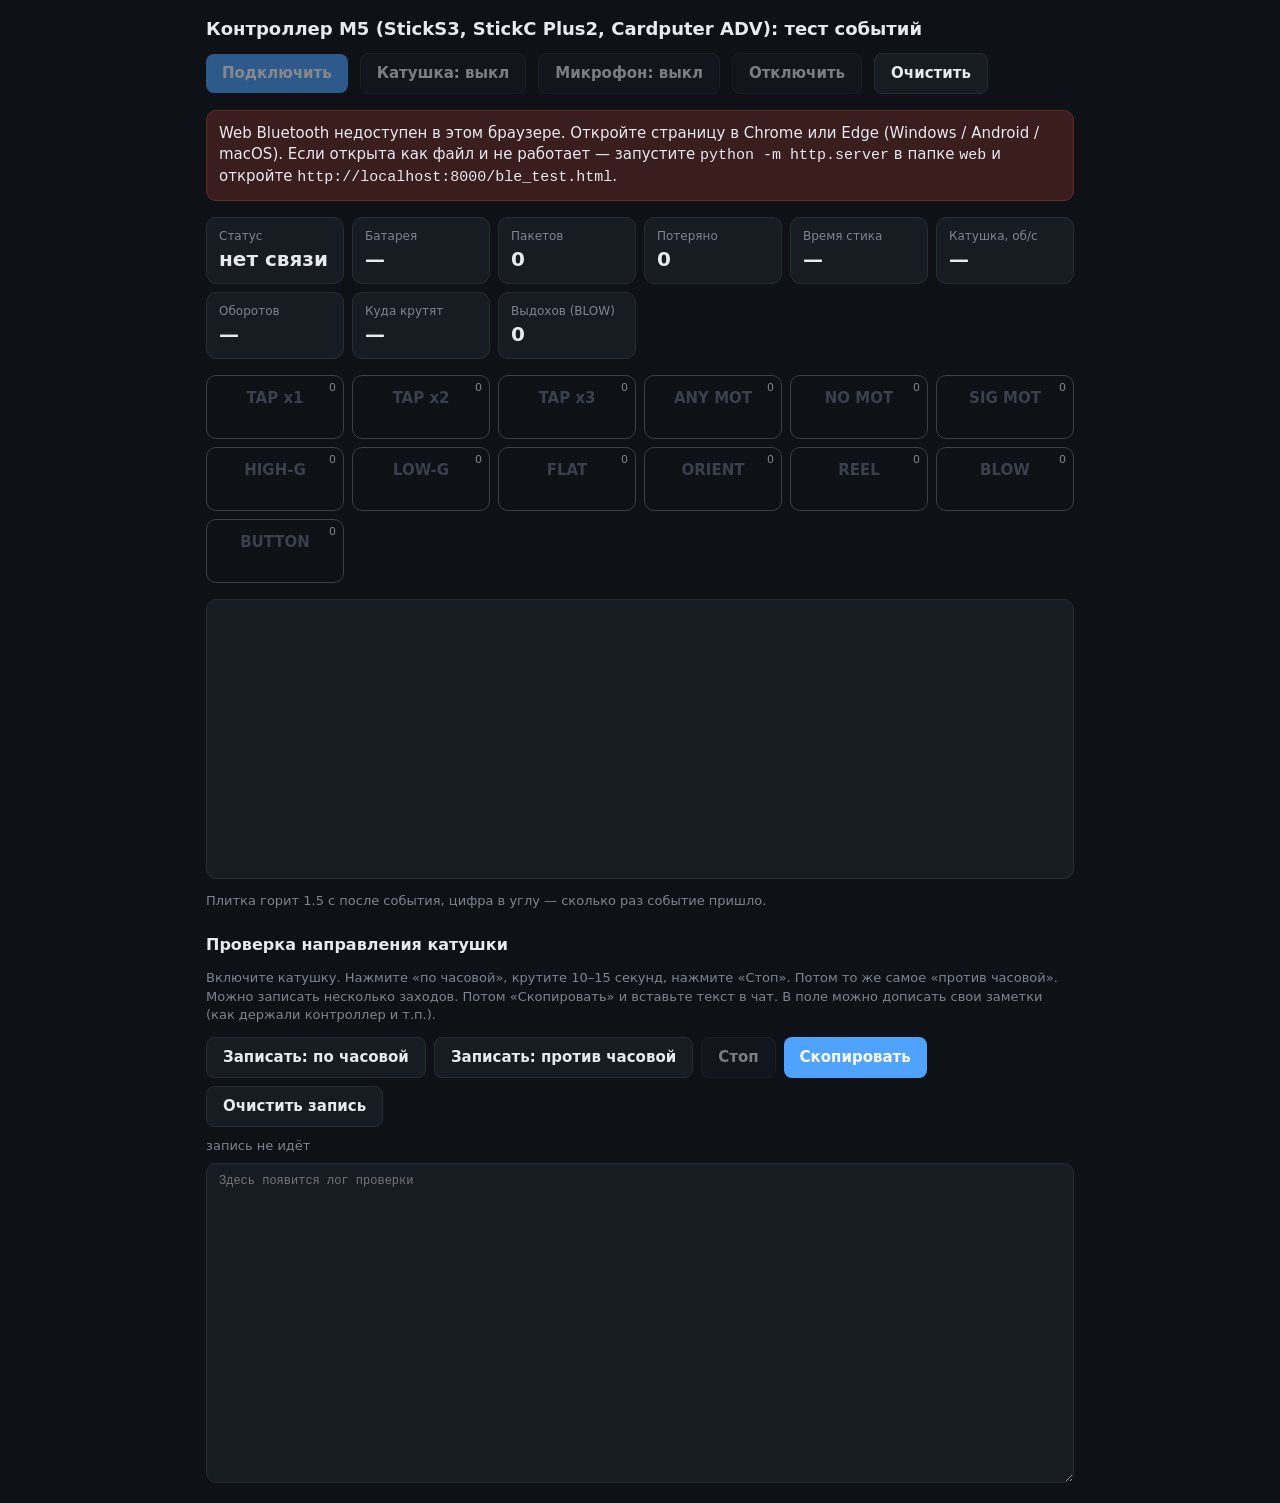
<file: web/ble_test.html>
<!doctype html>
<html lang="ru">
<head>
<meta charset="utf-8">
<meta name="viewport" content="width=device-width, initial-scale=1">
<title>M5 Rod BLE Test</title>
<style>
  :root {
    --bg: #0e1116;
    --panel: #171b22;
    --border: #262c36;
    --text: #e6e9ef;
    --muted: #7d8590;
    --dim: #3a414c;
    --ok: #4fa3ff;
    --err: #ff5c5c;
  }
  * { box-sizing: border-box; }
  body {
    margin: 0;
    background: var(--bg);
    color: var(--text);
    font: 15px/1.4 system-ui, -apple-system, "Segoe UI", sans-serif;
  }
  main { max-width: 900px; margin: 0 auto; padding: 16px; }
  header {
    display: flex; flex-wrap: wrap; align-items: center; gap: 12px;
    margin-bottom: 16px;
  }
  h1 { font-size: 18px; margin: 0; flex: 1 1 auto; }
  button {
    background: var(--ok); color: #fff; border: 0; border-radius: 8px;
    padding: 9px 16px; font: inherit; font-weight: 600; cursor: pointer;
  }
  button.secondary { background: var(--panel); color: var(--text); border: 1px solid var(--border); }
  button:disabled { opacity: .5; cursor: default; }

  .stats {
    display: grid; grid-template-columns: repeat(auto-fit, minmax(120px, 1fr)); gap: 8px;
    margin-bottom: 16px;
  }
  .stat { background: var(--panel); border: 1px solid var(--border); border-radius: 10px; padding: 10px 12px; }
  .stat .label { color: var(--muted); font-size: 12px; }
  .stat .value { font-size: 20px; font-weight: 600; font-variant-numeric: tabular-nums; }
  .value.ok { color: var(--ok); }
  .value.err { color: var(--err); }

  .tiles { display: grid; grid-template-columns: repeat(3, 1fr); gap: 8px; margin-bottom: 16px; }
  @media (min-width: 640px) { .tiles { grid-template-columns: repeat(6, 1fr); } }
  .tile {
    position: relative; border: 1px solid var(--dim); border-radius: 10px;
    height: 64px; display: flex; flex-direction: column; align-items: center; justify-content: center;
    color: var(--dim); font-weight: 600; transition: background-color .25s, color .25s, border-color .25s;
  }
  .tile .detail { font-size: 12px; font-weight: 500; min-height: 16px; }
  .tile .count {
    position: absolute; top: 4px; right: 7px; font-size: 11px; font-weight: 500;
    color: var(--muted); font-variant-numeric: tabular-nums;
  }
  .tile.lit { color: #000; border-color: transparent; transition: none; }
  .tile.lit .count { color: rgba(0,0,0,.6); }

  .log {
    background: var(--panel); border: 1px solid var(--border); border-radius: 10px;
    height: 280px; overflow-y: auto; padding: 8px 12px;
    font: 12px/1.6 ui-monospace, Consolas, monospace;
  }
  .log div { white-space: pre; }
  .log .sys { color: var(--muted); }
  .log .warn { color: var(--err); }
  .hint { color: var(--muted); font-size: 13px; }
  .rec { margin-top: 24px; }
  .rec h2 { font-size: 16px; margin: 0 0 6px; }
  .rec-buttons { display: flex; flex-wrap: wrap; gap: 8px; margin: 10px 0; }
  .rec-buttons button.active { background: var(--err); color: #fff; border-color: transparent; }
  #recState { margin-bottom: 8px; }
  #recText {
    width: 100%; height: 320px; resize: vertical;
    background: var(--panel); color: var(--text); border: 1px solid var(--border); border-radius: 10px;
    padding: 8px 12px; font: 12px/1.5 ui-monospace, Consolas, monospace;
  }
  #unsupported { display: none; background: #3a1d1d; border: 1px solid #6b2a2a; border-radius: 10px; padding: 12px; margin-bottom: 16px; }
</style>
</head>
<body>
<main>
  <header>
    <h1>Контроллер M5 (StickS3, StickC Plus2, Cardputer ADV): тест событий</h1>
    <button id="connect">Подключить</button>
    <button id="reel" class="secondary" disabled>Катушка: выкл</button>
    <button id="mic" class="secondary" disabled>Микрофон: выкл</button>
    <button id="disconnect" class="secondary" disabled>Отключить</button>
    <button id="clear" class="secondary">Очистить</button>
  </header>

  <div id="unsupported">
    Web Bluetooth недоступен в этом браузере. Откройте страницу в Chrome или Edge
    (Windows / Android / macOS). Если открыта как файл и не работает — запустите
    <code>python -m http.server</code> в папке <code>web</code> и откройте <code>http://localhost:8000/ble_test.html</code>.
  </div>

  <section class="stats">
    <div class="stat"><div class="label">Статус</div><div class="value" id="status">нет связи</div></div>
    <div class="stat"><div class="label">Батарея</div><div class="value" id="battery">—</div></div>
    <div class="stat"><div class="label">Пакетов</div><div class="value" id="packets">0</div></div>
    <div class="stat"><div class="label">Потеряно</div><div class="value" id="lost">0</div></div>
    <div class="stat"><div class="label">Время стика</div><div class="value" id="uptime">—</div></div>
    <div class="stat"><div class="label">Катушка, об/с</div><div class="value" id="reelSpeed">—</div></div>
    <div class="stat"><div class="label">Оборотов</div><div class="value" id="reelTurns">—</div></div>
    <div class="stat"><div class="label">Куда крутят</div><div class="value" id="reelDir">—</div></div>
    <div class="stat"><div class="label">Выдохов (BLOW)</div><div class="value" id="blows">0</div></div>
  </section>

  <section class="tiles" id="tiles"></section>

  <div class="log" id="log"></div>
  <p class="hint">Плитка горит 1.5 с после события, цифра в углу — сколько раз событие пришло.</p>

  <section class="rec">
    <h2>Проверка направления катушки</h2>
    <p class="hint">Включите катушку. Нажмите «по часовой», крутите 10–15 секунд, нажмите «Стоп».
      Потом то же самое «против часовой». Можно записать несколько заходов. Потом «Скопировать»
      и вставьте текст в чат. В поле можно дописать свои заметки (как держали контроллер и т.п.).</p>
    <div class="rec-buttons">
      <button id="recCw" class="secondary">Записать: по часовой</button>
      <button id="recCcw" class="secondary">Записать: против часовой</button>
      <button id="recStop" class="secondary" disabled>Стоп</button>
      <button id="recCopy">Скопировать</button>
      <button id="recClear" class="secondary">Очистить запись</button>
    </div>
    <div class="hint" id="recState">запись не идёт</div>
    <textarea id="recText" spellcheck="false" placeholder="Здесь появится лог проверки"></textarea>
  </section>
</main>

<script>
// Должно совпадать с прошивками (StickS3_BMI270_events, StickCPlus2_MPU6886_events, CardputerADV_BMI270_events)
const SERVICE_UUID = 'b5e10001-6d2a-4c8e-9f3b-1a7c5e2d9f40';
const EVENT_UUID   = 'b5e10002-6d2a-4c8e-9f3b-1a7c5e2d9f40';
const CMD_UUID     = 'b5e10003-6d2a-4c8e-9f3b-1a7c5e2d9f40';   // команды: 1 - катушка вкл, 0 - выкл
const STATE_PACKET = 0xFF;
const HIGHLIGHT_MS = 1500;

// Порядок = EventId в прошивке
const EVENTS = [
  { name: 'TAP x1',   color: '#ffffff' },
  { name: 'TAP x2',   color: '#ffd700' },
  { name: 'TAP x3',   color: '#ffc0cb' },
  { name: 'ANY MOT',  color: '#ffa500' },
  { name: 'NO MOT',   color: '#00ffff' },
  { name: 'SIG MOT',  color: '#ff3b3b' },
  { name: 'HIGH-G',   color: '#ff00ff' },
  { name: 'LOW-G',    color: '#bb00ff' },
  { name: 'FLAT',     color: '#87ceeb' },
  { name: 'ORIENT',   color: '#b4ff2f' },
  { name: 'REEL',     color: '#00e070' },
  { name: 'BLOW',     color: '#ffe000' },
  { name: 'BUTTON',   color: '#c8c8c8' },
];
const ORIENT_NAMES = ['PORT UP', 'LAND L', 'PORT DN', 'LAND R'];
const EV_HIGH_G = 6, EV_FLAT = 8, EV_ORIENT = 9, EV_REEL = 10, EV_BLOW = 11;

function decodeDetail(id, code) {
  if (id === EV_FLAT)     return code ? 'ON' : 'OFF';
  if (id === EV_ORIENT)   return ORIENT_NAMES[code & 3];
  if (id === EV_HIGH_G)   return 'XYZ?'[code & 3] + (code & 0x80 ? '-' : '+');
  if (id === EV_REEL)     return code ? (code / 10).toFixed(1) + ' об/с' : 'стоп';
  if (id === EV_BLOW)     return code ? 'сила ' + code : 'конец';
  return '';
}

// Направление катушки (байт 3 у REEL): биты 0-1 ось, бит 4 - круг по акселерометру,
// бит 5 - твист (ни того ни другого - круг по гироскопу), бит 6 - направление известно, бит 7 - минус
function decodeReelDir(aux) {
  if (!(aux & 0x40)) return '?';
  const how = aux & 0x20 ? 'твист' : (aux & 0x10 ? 'круг, акс.' : 'круг, гиро');
  return 'XYZ'[aux & 3] + (aux & 0x80 ? '-' : '+') + ' (' + how + ')';
}

// ---------- UI ----------
const $ = (id) => document.getElementById(id);
const tilesEl = $('tiles');
const tiles = EVENTS.map((ev) => {
  const el = document.createElement('div');
  el.className = 'tile';
  el.innerHTML = `<span class="count">0</span><span class="name"></span><span class="detail"></span>`;
  el.querySelector('.name').textContent = ev.name;
  tilesEl.appendChild(el);
  return { el, count: 0, timer: 0 };
});

function lightTile(id, detail) {
  const t = tiles[id];
  t.count++;
  t.el.querySelector('.count').textContent = t.count;
  t.el.querySelector('.detail').textContent = detail;
  t.el.classList.add('lit');
  t.el.style.backgroundColor = EVENTS[id].color;
  clearTimeout(t.timer);
  t.timer = setTimeout(() => {
    t.el.classList.remove('lit');
    t.el.style.backgroundColor = '';
  }, HIGHLIGHT_MS);
}

function log(text, cls) {
  const logEl = $('log');
  const line = document.createElement('div');
  if (cls) line.className = cls;
  line.textContent = `${new Date().toLocaleTimeString()}  ${text}`;
  logEl.prepend(line);
  while (logEl.childElementCount > 300) logEl.lastChild.remove();
}

function setStatus(text, cls) {
  const el = $('status');
  el.textContent = text;
  el.className = 'value' + (cls ? ' ' + cls : '');
}

let packets = 0, lost = 0, lastSeq = null, lastReelDir = '';

function resetCounters() {
  packets = 0; lost = 0; lastSeq = null;
  $('packets').textContent = '0';
  $('lost').textContent = '0';
  blowCount = 0;
  $('blows').textContent = '0';
  tiles.forEach((t) => { t.count = 0; t.el.querySelector('.count').textContent = '0'; });
  $('log').innerHTML = '';
}

// ---------- BLE ----------
let device = null;

function onEvent(e) {
  const dv = e.target.value;
  if (dv.byteLength < 12) { log(`короткий пакет: ${dv.byteLength} байт`, 'warn'); return; }
  const id = dv.getUint8(0), code = dv.getUint8(1), seq = dv.getUint8(2);
  const t = dv.getUint32(4, true);
  const extra = dv.getUint16(8, true);   // у REEL - обороты x100, байты 10..11 - резерв

  packets++;
  $('packets').textContent = packets;
  $('uptime').textContent = (t / 1000).toFixed(1) + ' с';

  // У пакета состояния номер не учитывается; дырка в нумерации событий -
  // событие потерялось на стике (переполнилась BLE-очередь) или в эфире
  if (id === STATE_PACKET) { lastSeq = null; log(`состояние: ${code ? 'лежит' : 'в руке'}`, 'sys'); return; }
  if (lastSeq !== null) {
    const gap = (seq - lastSeq - 1 + 256) & 0xFF;
    if (gap) { lost += gap; log(`пропущено событий: ${gap}`, 'warn'); }
  }
  lastSeq = seq;
  $('lost').textContent = lost;
  $('lost').className = 'value' + (lost ? ' err' : '');
  if (id >= EVENTS.length) { log(`неизвестное событие id=${id}`, 'warn'); return; }

  const detail = decodeDetail(id, code);
  lightTile(id, detail);
  if (id === EV_REEL) {
    // REEL приходит 10 раз в секунду - в лог пишем только остановку и смену направления
    const dir = code ? decodeReelDir(dv.getUint8(3)) : '—';
    $('reelSpeed').textContent = (code / 10).toFixed(1);
    $('reelTurns').textContent = (extra / 100).toFixed(1);
    $('reelDir').textContent = dir;
    recAdd(t, code, extra, dv.getUint8(3), dv.getUint16(10, true));
    tiles[id].el.querySelector('.detail').textContent = code ? detail + ' ' + dir : detail;
    if (code && dir !== lastReelDir) log(`катушка: ${dir}`);
    lastReelDir = dir;
    if (code) return;
  }
  if (id === EV_BLOW && code) $('blows').textContent = ++blowCount;
  log(`#${String(seq).padStart(3)}  t=${String(t).padStart(8)}  ${EVENTS[id].name}${detail ? ' (' + detail + ')' : ''}`);
}

// ---------- Проверка направления катушки ----------
// Заход = все пакеты REEL между «Записать» и «Стоп». В текст идёт сводка по каждому заходу
// (сколько раз какое направление) и сырые пакеты: время, об/с, обороты, байт направления.
let recTake = null;
const recTakes = [];
const REC_LABEL = { cw: 'ПО ЧАСОВОЙ', ccw: 'ПРОТИВ ЧАСОВОЙ' };

function recStart(kind) {
  if (recTake) recStop();
  recTake = { kind, n: recTakes.length + 1, rows: [] };
  $('recCw').classList.toggle('active', kind === 'cw');
  $('recCcw').classList.toggle('active', kind === 'ccw');
  $('recStop').disabled = false;
  recShowState();
}

function recStop() {
  if (!recTake) return;
  recTakes.push(recTake);
  recTake = null;
  $('recCw').classList.remove('active');
  $('recCcw').classList.remove('active');
  $('recStop').disabled = true;
  recShowState();
  recRender();
}

// Диагностика (байты 10..11 у REEL, новые прошивки): сила лучшего способа (рад x40) и доля главной оси (%).
// Без бита 6 в байте 3 всё равно лежит лучшая догадка - по ней видно, почему направление «?»
function reelGuess(aux) {
  const how = aux & 0x20 ? 'твист' : (aux & 0x10 ? 'акс.' : 'гиро');
  return 'XYZ'[aux & 3] + (aux & 0x80 ? '-' : '+') + ' ' + how;
}

function recAdd(t, code, extra, aux, diag) {
  if (!recTake) return;
  recTake.rows.push({ t, code, extra, aux, str: (diag & 0xFF) / 40, share: diag >> 8 });
  recShowState();
}

function recShowState() {
  $('recState').textContent = recTake
    ? `идёт запись #${recTake.n}: ${REC_LABEL[recTake.kind]}, пакетов REEL: ${recTake.rows.length}`
    : `запись не идёт, заходов: ${recTakes.length}`;
}

function recSummary(take) {
  const moving = take.rows.filter((r) => r.code);
  const counts = {};
  moving.forEach((r) => { const d = decodeReelDir(r.aux); counts[d] = (counts[d] || 0) + 1; });
  const sorted = Object.entries(counts).sort((a, b) => b[1] - a[1]);
  const avg = moving.length ? moving.reduce((s, r) => s + r.code, 0) / moving.length / 10 : 0;
  const lines = [`=== Заход #${take.n}: ${REC_LABEL[take.kind]} ===`,
    `пакетов: ${take.rows.length}, с вращением: ${moving.length}, средняя скорость: ${avg.toFixed(2)} об/с`];
  sorted.forEach(([d, c]) => lines.push(`  ${d.padEnd(18)} ${String(c).padStart(4)}  ${(100 * c / moving.length).toFixed(0)}%`));
  // Догадки (даже когда направление «?») со средней силой и долей оси
  const g = {};
  moving.forEach((r) => {
    const k = reelGuess(r.aux);
    g[k] = g[k] || { n: 0, str: 0, share: 0 };
    g[k].n++; g[k].str += r.str; g[k].share += r.share;
  });
  lines.push('  догадки (сила рад / доля оси %):');
  Object.entries(g).sort((a, b) => b[1].n - a[1].n).forEach(([k, v]) => lines.push(
    `    ${k.padEnd(12)} ${String(v.n).padStart(4)}  ${(100 * v.n / moving.length).toFixed(0).padStart(3)}%` +
    `   сила ${(v.str / v.n).toFixed(2)}   ось ${(v.share / v.n).toFixed(0)}%`));
  return lines;
}

function recRender() {
  const out = ['Лог проверки направления катушки', '', '--- Сводка ---'];
  recTakes.forEach((tk) => out.push(...recSummary(tk)));
  out.push('', '--- Сырые пакеты (t мс, об/с, обороты, байт направления hex, сила рад, доля оси %, расшифровка / догадка) ---');
  recTakes.forEach((tk) => {
    out.push(`# заход ${tk.n} ${REC_LABEL[tk.kind]}`);
    tk.rows.forEach((r) => out.push(`${r.t} ${(r.code / 10).toFixed(1)} ${(r.extra / 100).toFixed(2)} ` +
      `${r.aux.toString(16).padStart(2, '0')} ${r.str.toFixed(2)} ${r.share} ` +
      `${r.code ? decodeReelDir(r.aux) + ' / ' + reelGuess(r.aux) : 'стоп'}`));
  });
  const notes = $('recText').value.split('\n--- Заметки ---\n')[1];
  $('recText').value = out.join('\n') + '\n--- Заметки ---\n' + (notes !== undefined ? notes : '');
}

$('recCw').onclick = () => recStart('cw');
$('recCcw').onclick = () => recStart('ccw');
$('recStop').onclick = recStop;
$('recClear').onclick = () => { if (recTake) recStop(); recTakes.length = 0; $('recText').value = ''; recShowState(); };
$('recCopy').onclick = async () => {
  if (recTake) recStop();
  try { await navigator.clipboard.writeText($('recText').value); $('recState').textContent = 'скопировано — вставьте в чат'; }
  catch (_) { $('recText').select(); $('recState').textContent = 'не удалось скопировать — выделил текст, нажмите Ctrl+C'; }
};

function onBattery(e) {
  $('battery').textContent = e.target.value.getUint8(0) + '%';
}

// ---------- Катушка и микрофон ----------
let cmdChar = null, reelOn = false, micOn = false, blowCount = 0;

// Микрофон: команда 3 - включить, 2 - выключить. Пока включён, стик шлёт BLOW, когда в него дуют
async function setMic(on) {
  if (!cmdChar) return;
  try {
    await cmdChar.writeValueWithoutResponse(Uint8Array.of(on ? 3 : 2));
    micOn = on;
    $('mic').textContent = 'Микрофон: ' + (on ? 'вкл' : 'выкл');
    $('mic').className = on ? '' : 'secondary';
    log(on ? 'микрофон включён: подуйте в стик' : 'микрофон выключен', 'sys');
  } catch (err) {
    log('команда не ушла: ' + err.message, 'warn');
  }
}

async function setReel(on) {
  if (!cmdChar) return;
  try {
    await cmdChar.writeValueWithoutResponse(Uint8Array.of(on ? 1 : 0));
    reelOn = on;
    $('reel').textContent = 'Катушка: ' + (on ? 'вкл' : 'выкл');
    $('reel').className = on ? '' : 'secondary';
    log(on ? 'катушка включена: крутите стик кистью' : 'катушка выключена', 'sys');
  } catch (err) {
    log('команда не ушла: ' + err.message, 'warn');
  }
}

function onDisconnected() {
  cmdChar = null; reelOn = false; micOn = false;
  $('reel').disabled = true;
  $('mic').disabled = true;
  $('mic').textContent = 'Микрофон: выкл';
  $('mic').className = 'secondary';
  $('reel').textContent = 'Катушка: выкл';
  $('reel').className = 'secondary';
  setStatus('отключён', 'err');
  log('соединение разорвано', 'warn');
  $('connect').disabled = false;
  $('disconnect').disabled = true;
}

async function connect() {
  try {
    $('connect').disabled = true;
    setStatus('поиск…');
    if (!device) {
      device = await navigator.bluetooth.requestDevice({
        filters: [{ services: [SERVICE_UUID] }],
        optionalServices: ['battery_service'],
      });
      device.addEventListener('gattserverdisconnected', onDisconnected);
    }
    setStatus('подключение…');
    const server = await device.gatt.connect();

    const svc = await server.getPrimaryService(SERVICE_UUID);
    const evtChar = await svc.getCharacteristic(EVENT_UUID);
    evtChar.addEventListener('characteristicvaluechanged', onEvent);
    await evtChar.startNotifications();

    try {
      cmdChar = await svc.getCharacteristic(CMD_UUID);
      $('reel').disabled = false;
      $('mic').disabled = false;
    } catch (err) {
      cmdChar = null;
      log('катушки нет: старая прошивка', 'sys');
    }

    try {
      const bat = await (await server.getPrimaryService('battery_service')).getCharacteristic('battery_level');
      bat.addEventListener('characteristicvaluechanged', onBattery);
      onBattery({ target: { value: await bat.readValue() } });
      await bat.startNotifications();
    } catch (err) {
      log('батарея недоступна: ' + err.message, 'sys');
    }

    lastSeq = null;
    setStatus(device.name || 'подключён', 'ok');
    log(`подключено к ${device.name || device.id}`, 'sys');
    $('disconnect').disabled = false;
  } catch (err) {
    setStatus('ошибка', 'err');
    log('ошибка: ' + err.message, 'warn');
    $('connect').disabled = false;
  }
}

$('connect').addEventListener('click', connect);
$('disconnect').addEventListener('click', () => { if (device && device.gatt.connected) device.gatt.disconnect(); });
$('clear').addEventListener('click', resetCounters);
$('reel').addEventListener('click', () => setReel(!reelOn));
$('mic').addEventListener('click', () => setMic(!micOn));

if (!navigator.bluetooth) {
  $('unsupported').style.display = 'block';
  $('connect').disabled = true;
}
</script>
</body>
</html>
</file>
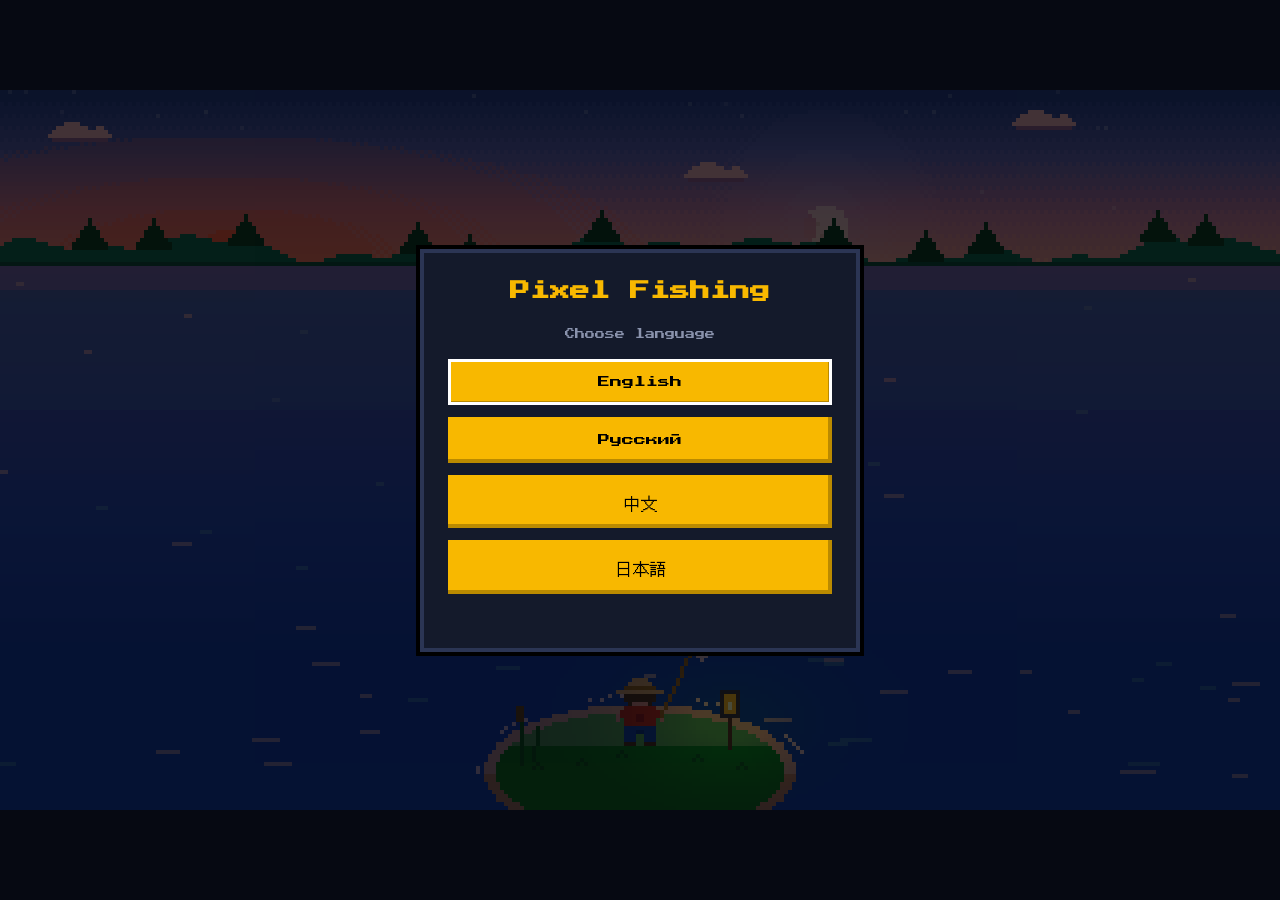
<file: web/fishing.html>
<!doctype html>
<html lang="ru">
<head>
<meta charset="utf-8">
<title>Pixel Fishing</title>
<!-- Игра переехала в папку fishing/ (разбита на файлы). Эта страница просто перенаправляет туда. -->
<meta http-equiv="refresh" content="0; url=fishing/index.html">
</head>
<body>
<p>Игра теперь здесь: <a href="fishing/index.html">fishing/index.html</a></p>
</body>
</html>
</file>
<file: web/fishing/style.css>
/* Оформление страницы: фон, холсты игры и окно подключения контроллера */

:root {
  --bg: #0b0f1a;
  --panel: #141a2b;
  --border: #2b3554;
  --text: #f2f2f2;
  --muted: #8a93ad;
  --accent: #f8b800;
  --err: #ff6b6b;
}

* { box-sizing: border-box; }
html, body { margin: 0; height: 100%; }

body {
  background: var(--bg);
  color: var(--text);
  font-family: "Press Start 2P", "DotGothic16", ui-monospace, monospace;
  display: flex; align-items: center; justify-content: center;
  overflow: hidden;
}

/* Два холста друг над другом: снизу пиксельная сцена, сверху резкий текст */
#stage { position: relative; }
#stage canvas { position: absolute; left: 0; top: 0; display: block; }
#game { image-rendering: pixelated; image-rendering: crisp-edges; }

/* Гаечка настроек в левом верхнем углу сцены */
#gear {
  position: absolute; left: 1%; top: 1.6%;
  width: 5.5%; aspect-ratio: 1; padding: 0.8%;
  border: 0; border-radius: 0; cursor: pointer;
  background: rgba(0, 0, 0, .35); color: #fcfcfc;
  box-shadow: inset -2px -2px 0 rgba(0,0,0,.35);
}
#gear:hover { background: rgba(0, 0, 0, .6); color: var(--accent); }
#gear svg { display: block; width: 100%; height: 100%; }

/* Окно настроек: заголовок пункта и пояснение под вариантами */
.setting-title { font-size: 11px; color: var(--accent); text-align: left; margin: 4px 0 10px; line-height: 1.6; }
.setting-note { font-size: 8px !important; text-align: left; margin: -4px 0 18px !important; }
.setting-title:lang(zh), .setting-title:lang(ja) { font-size: 15px; }

/* Окно "Подключить контроллер" / "Пауза" */
.overlay {
  position: fixed; inset: 0;
  display: flex; align-items: center; justify-content: center;
  background: rgba(5, 8, 16, .72);
  padding: 16px;
}
.overlay.hidden { display: none; }

.card {
  background: var(--panel);
  border: 4px solid var(--border);
  box-shadow: 0 0 0 4px #000;
  padding: 24px;
  max-width: 440px; width: 100%;
  max-height: 100%; overflow-y: auto;   /* на маленьком экране окно прокручивается */
  text-align: center;
}
.card h1 { font-size: 20px; margin: 0 0 20px; color: var(--accent); line-height: 1.4; }
.card p { font-size: 10px; line-height: 1.8; color: var(--muted); margin: 0 0 16px; white-space: pre-line; }
.card button {
  display: block; width: 100%;
  font: inherit; font-size: 12px;
  padding: 14px 12px; margin: 0 0 12px;
  border: 0; cursor: pointer;
  background: var(--accent); color: #000;
  box-shadow: inset -4px -4px 0 rgba(0,0,0,.25);
}
.card button.secondary { background: #2b3554; color: var(--text); }
.card button.selected { outline: 3px solid #fff; outline-offset: -3px; }
.card button small { display: block; font-size: 8px; margin-top: 8px; opacity: .7; }
.card button { line-height: 1.5; }

/* Иероглифы в пиксельном шрифте мельче латиницы - для китайского и японского крупнее */
.card h1:lang(zh), .card h1:lang(ja) { font-size: 26px; }
.card p:lang(zh), .card p:lang(ja) { font-size: 15px; }
.card button:lang(zh), .card button:lang(ja) { font-size: 17px; }
.card button small:lang(zh), .card button small:lang(ja) { font-size: 13px; }
#overlayStatus:lang(zh), #overlayStatus:lang(ja) { font-size: 14px; }
.card button:disabled { opacity: .5; cursor: default; }

/* Настройка контроллера: номер шага над заголовком, ролик с жестом, полоска прогресса катушки */
.card h1[data-step]::before {
  content: attr(data-step); display: block;
  font-size: 9px; color: var(--muted); margin-bottom: 10px;
}
#overlayVideo {
  display: block; width: 220px; max-width: 100%; aspect-ratio: 9 / 10;
  margin: 0 auto 16px; background: #000; border: 4px solid var(--border); object-fit: cover;
}
#overlayBar { height: 12px; background: #000; border: 2px solid var(--border); margin: 0 0 16px; }
#overlayBar i { display: block; height: 100%; width: 0; background: var(--accent); transition: width .15s; }

#overlayStatus { min-height: 18px; font-size: 10px; color: var(--muted); margin: 4px 0 0; }
#overlayStatus.err { color: var(--err); }
/* «Есть!» в настройке контроллера: жест сделан правильно */
#overlayStatus.ok { color: #58d854; font-size: 18px; margin-top: 8px; }
#overlayStatus.ok:lang(zh), #overlayStatus.ok:lang(ja) { font-size: 24px; }
</file>
